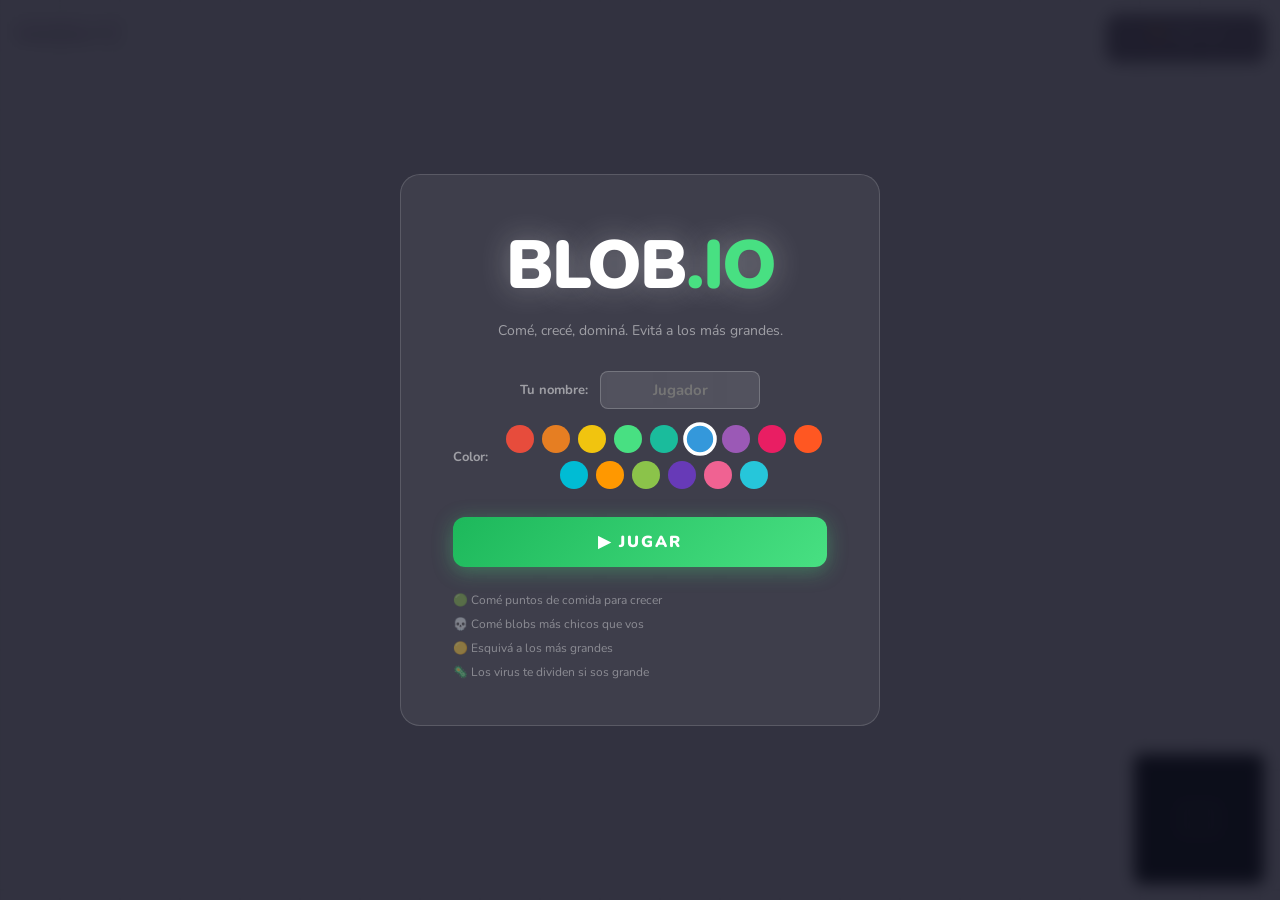
<file: blob-io/index.html>
<!DOCTYPE html>
<html lang="es">
<head>
  <meta charset="UTF-8">
  <meta name="viewport" content="width=device-width, initial-scale=1.0">
  <title>BLOB.IO</title>
  <link rel="stylesheet" href="style.css">
</head>
<body>

  <!-- HUD overlays -->
  <div id="hud-top-left">
    <div id="mass-display">MASA: 0</div>
    <div id="rank-display">#1</div>
  </div>

  <div id="leaderboard">
    <div id="lb-title">🏆 TOP 10</div>
    <ol id="lb-list"></ol>
  </div>

  <div id="minimap-wrap">
    <canvas id="minimap"></canvas>
  </div>

  <div id="tip-bar">
    <span>ESPACIO: dividirse</span>
    <span>W: expulsar masa</span>
    <span>Mouse: mover</span>
  </div>

  <canvas id="gameCanvas"></canvas>

  <!-- MENU -->
  <div id="menu-screen" class="overlay active">
    <div class="menu-box">
      <h1 id="logo">BLOB<span>.IO</span></h1>
      <p class="sub">Comé, crecé, dominá. Evitá a los más grandes.</p>
      <div class="name-row">
        <label>Tu nombre:</label>
        <input id="name-input" type="text" maxlength="14" placeholder="Jugador" spellcheck="false">
      </div>
      <div class="color-row">
        <label>Color:</label>
        <div id="color-picks"></div>
      </div>
      <button id="btn-play" class="play-btn">▶ JUGAR</button>
      <div class="how-to">
        <div>🟢 Comé puntos de comida para crecer</div>
        <div>💀 Comé blobs más chicos que vos</div>
        <div>🟡 Esquivá a los más grandes</div>
        <div>🦠 Los virus te dividen si sos grande</div>
      </div>
    </div>
  </div>

  <!-- GAME OVER -->
  <div id="gameover-screen" class="overlay">
    <div class="menu-box small">
      <h2 id="go-title">ABSORBIDO</h2>
      <div id="go-by">por <span id="go-killer"></span></div>
      <div class="go-stats">
        <div>Masa máxima<span id="go-mass"></span></div>
        <div>Tiempo vivido<span id="go-time"></span></div>
        <div>Blobs comidos<span id="go-eaten"></span></div>
        <div>Mejor puesto<span id="go-rank"></span></div>
      </div>
      <button id="btn-respawn" class="play-btn">↺ REVIVIR</button>
    </div>
  </div>

  <script src="game.js"></script>
</body>
</html>
</file>
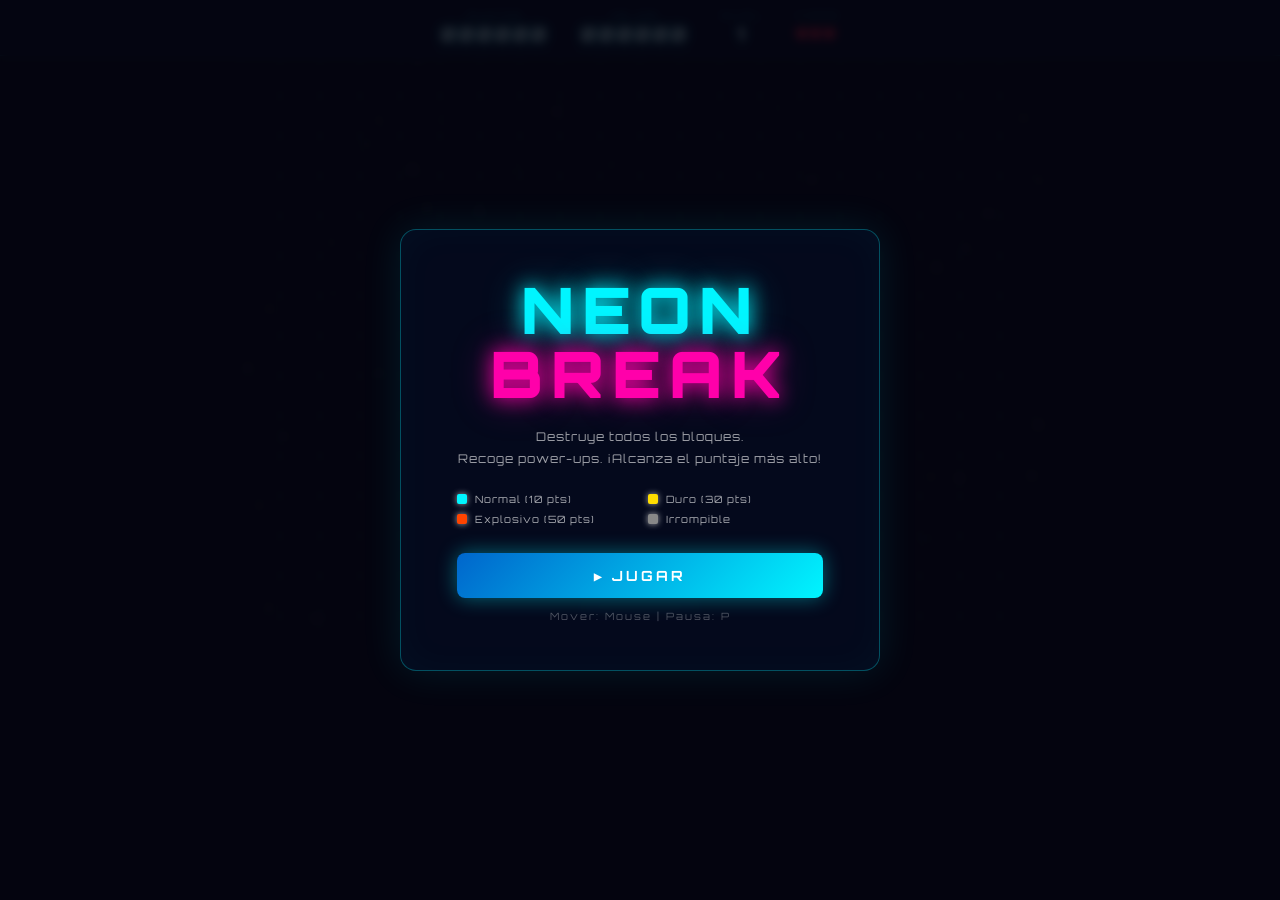
<file: neon-break/index.html>
<!DOCTYPE html>
<html lang="es">
<head>
  <meta charset="UTF-8">
  <meta name="viewport" content="width=device-width, initial-scale=1.0">
  <title>NEON BREAK</title>
  <link rel="stylesheet" href="style.css">
</head>
<body>

  <!-- HUD -->
  <div id="hud">
    <div class="hud-item">
      <span class="hud-label">PUNTOS</span>
      <span id="score-display">000000</span>
    </div>
    <div class="hud-item">
      <span class="hud-label">MEJOR</span>
      <span id="hs-display">000000</span>
    </div>
    <div class="hud-item">
      <span class="hud-label">NIVEL</span>
      <span id="level-display">1</span>
    </div>
    <div class="hud-item">
      <span class="hud-label">VIDAS</span>
      <span id="lives-display">♥♥♥</span>
    </div>
  </div>

  <div id="powerup-label"></div>

  <canvas id="gameCanvas"></canvas>

  <!-- ── MENU ── -->
  <div id="menu-screen" class="overlay active">
    <div class="overlay-box">
      <h1 class="title neon-cyan">NEON<br><span class="neon-pink">BREAK</span></h1>
      <p class="subtitle">Destruye todos los bloques.<br>Recoge power-ups. ¡Alcanza el puntaje más alto!</p>
      <div class="legend">
        <div class="legend-item"><span class="dot" style="background:#00f5ff"></span> Normal (10 pts)</div>
        <div class="legend-item"><span class="dot" style="background:#ffdd00"></span> Duro (30 pts)</div>
        <div class="legend-item"><span class="dot" style="background:#ff4400"></span> Explosivo (50 pts)</div>
        <div class="legend-item"><span class="dot" style="background:#888"></span> Irrompible</div>
      </div>
      <button id="btn-start" class="btn btn-primary">▶ JUGAR</button>
      <p class="hint">Mover: Mouse | Pausa: P</p>
    </div>
  </div>

  <!-- ── LEVEL CLEAR ── -->
  <div id="level-clear-screen" class="overlay">
    <div class="overlay-box">
      <h2 class="neon-green">¡NIVEL SUPERADO!</h2>
      <p class="big-text neon-yellow" id="level-clear-score"></p>
      <p class="subtitle">Siguiente nivel: <span id="next-level-num" class="neon-cyan">2</span></p>
      <button id="btn-next-level" class="btn btn-primary">CONTINUAR ▶</button>
    </div>
  </div>

  <!-- ── GAME OVER ── -->
  <div id="game-over-screen" class="overlay">
    <div class="overlay-box">
      <h2 class="neon-red">GAME OVER</h2>
      <p class="subtitle">Puntaje final</p>
      <p class="big-text neon-yellow" id="final-score"></p>
      <button id="btn-restart-go" class="btn btn-danger">↺ REINTENTAR</button>
    </div>
  </div>

  <!-- ── WIN ── -->
  <div id="win-screen" class="overlay">
    <div class="overlay-box">
      <h2 class="neon-yellow">¡GANASTE! 🏆</h2>
      <p class="subtitle">Puntaje total</p>
      <p class="big-text neon-cyan" id="win-score"></p>
      <button id="btn-restart-win" class="btn btn-primary">↺ JUGAR DE NUEVO</button>
    </div>
  </div>

  <!-- ── PAUSE ── -->
  <div id="pause-screen" class="overlay">
    <div class="overlay-box">
      <h2 class="neon-cyan">PAUSA</h2>
      <button id="btn-resume" class="btn btn-primary">▶ CONTINUAR</button>
    </div>
  </div>

  <script src="game.js"></script>
</body>
</html>
</file>
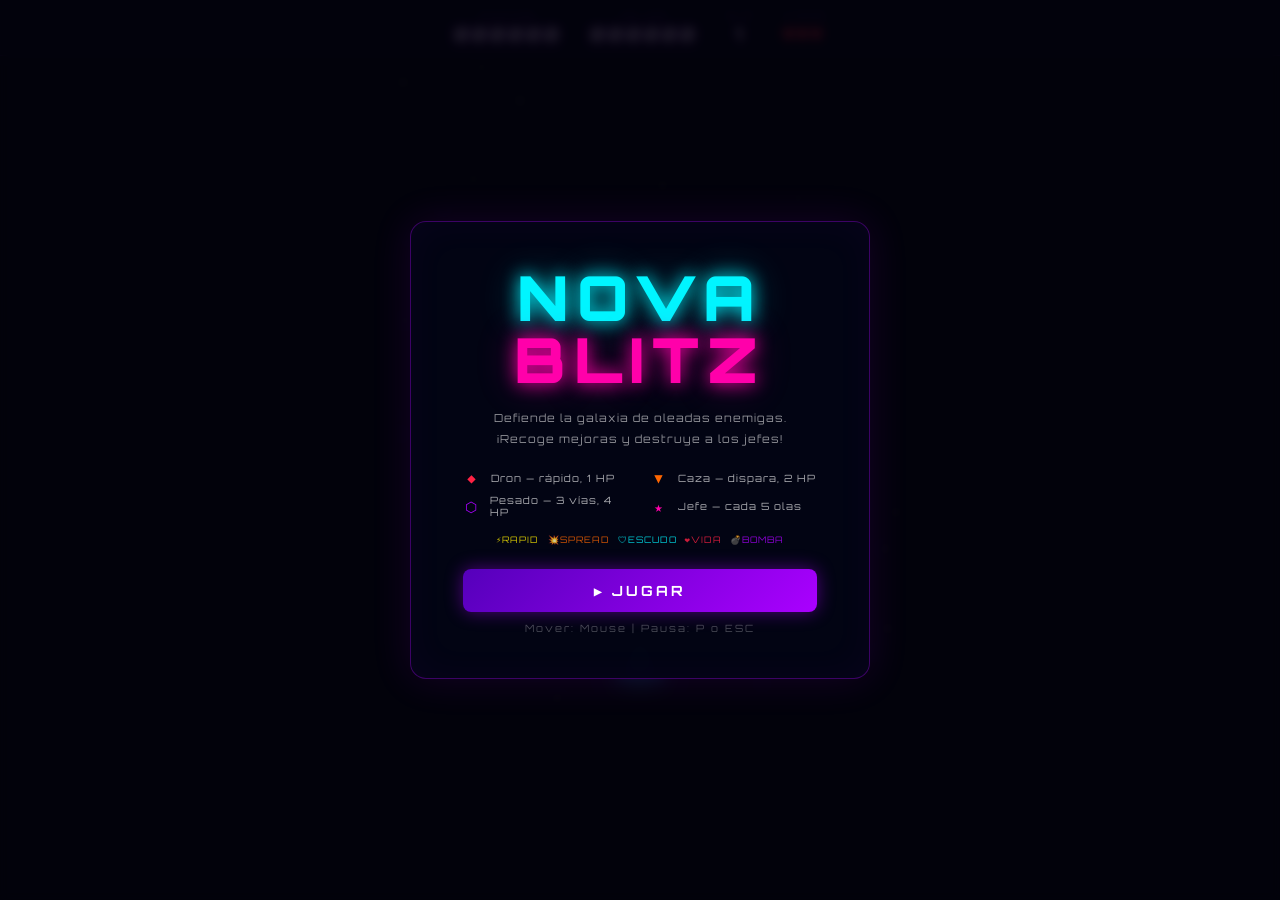
<file: nova-blitz/index.html>
<!DOCTYPE html>
<html lang="es">
<head>
  <meta charset="UTF-8">
  <meta name="viewport" content="width=device-width, initial-scale=1.0">
  <title>NOVA BLITZ</title>
  <link rel="stylesheet" href="style.css">
</head>
<body>

  <div id="hud">
    <div class="hud-item">
      <span class="hud-label">PUNTOS</span>
      <span id="score-display">000000</span>
    </div>
    <div class="hud-item">
      <span class="hud-label">MEJOR</span>
      <span id="hs-display">000000</span>
    </div>
    <div class="hud-item">
      <span class="hud-label">OLA</span>
      <span id="wave-display">1</span>
    </div>
    <div class="hud-item">
      <span class="hud-label">VIDAS</span>
      <span id="lives-display">♥♥♥</span>
    </div>
  </div>

  <div id="boss-bar-wrap">
    <span>JEFE</span>
    <div id="boss-track"><div id="boss-fill"></div></div>
  </div>

  <div id="powerup-label"></div>
  <div id="wave-announce"></div>

  <canvas id="gameCanvas"></canvas>

  <!-- MENU -->
  <div id="menu-screen" class="overlay active">
    <div class="overlay-box">
      <h1 class="title"><span class="neon-cyan">NOVA</span><br><span class="neon-pink">BLITZ</span></h1>
      <p class="subtitle">Defiende la galaxia de oleadas enemigas.<br>¡Recoge mejoras y destruye a los jefes!</p>
      <div class="legend">
        <div class="legend-row"><span style="color:#ff2244">◆</span><span>Dron — rápido, 1 HP</span></div>
        <div class="legend-row"><span style="color:#ff6600">▼</span><span>Caza — dispara, 2 HP</span></div>
        <div class="legend-row"><span style="color:#aa00ff">⬡</span><span>Pesado — 3 vías, 4 HP</span></div>
        <div class="legend-row"><span style="color:#ff00aa">★</span><span>Jefe — cada 5 olas</span></div>
      </div>
      <div class="pwup-list">
        <span style="color:#ffee00">⚡RAPID</span>
        <span style="color:#ff6600">💥SPREAD</span>
        <span style="color:#00f5ff">🛡ESCUDO</span>
        <span style="color:#ff2244">❤VIDA</span>
        <span style="color:#aa00ff">💣BOMBA</span>
      </div>
      <button id="btn-start" class="btn btn-primary">▶ JUGAR</button>
      <p class="hint">Mover: Mouse | Pausa: P o ESC</p>
    </div>
  </div>

  <!-- WAVE CLEAR -->
  <div id="wave-clear-screen" class="overlay">
    <div class="overlay-box small">
      <h2 class="neon-green">¡OLA SUPERADA!</h2>
      <p class="subtitle">Puntaje actual</p>
      <p class="big-text neon-yellow" id="wave-score-display"></p>
      <p class="subtitle">Siguiente: Ola <span id="next-wave-num" class="neon-cyan">2</span></p>
      <button id="btn-next-wave" class="btn btn-primary">CONTINUAR ▶</button>
    </div>
  </div>

  <!-- GAME OVER -->
  <div id="game-over-screen" class="overlay">
    <div class="overlay-box">
      <h2 class="neon-red">GAME OVER</h2>
      <p class="subtitle">Llegaste a la ola <span id="final-wave" class="neon-cyan">1</span></p>
      <p class="big-text neon-yellow" id="final-score-display"></p>
      <p id="new-record-msg" class="record-msg">¡NUEVO RÉCORD! 🏆</p>
      <button id="btn-restart" class="btn btn-danger">↺ REINTENTAR</button>
    </div>
  </div>

  <!-- PAUSE -->
  <div id="pause-screen" class="overlay">
    <div class="overlay-box small">
      <h2 class="neon-cyan">PAUSA</h2>
      <button id="btn-resume" class="btn btn-primary">▶ CONTINUAR</button>
    </div>
  </div>

  <script src="game.js"></script>
</body>
</html>
</file>
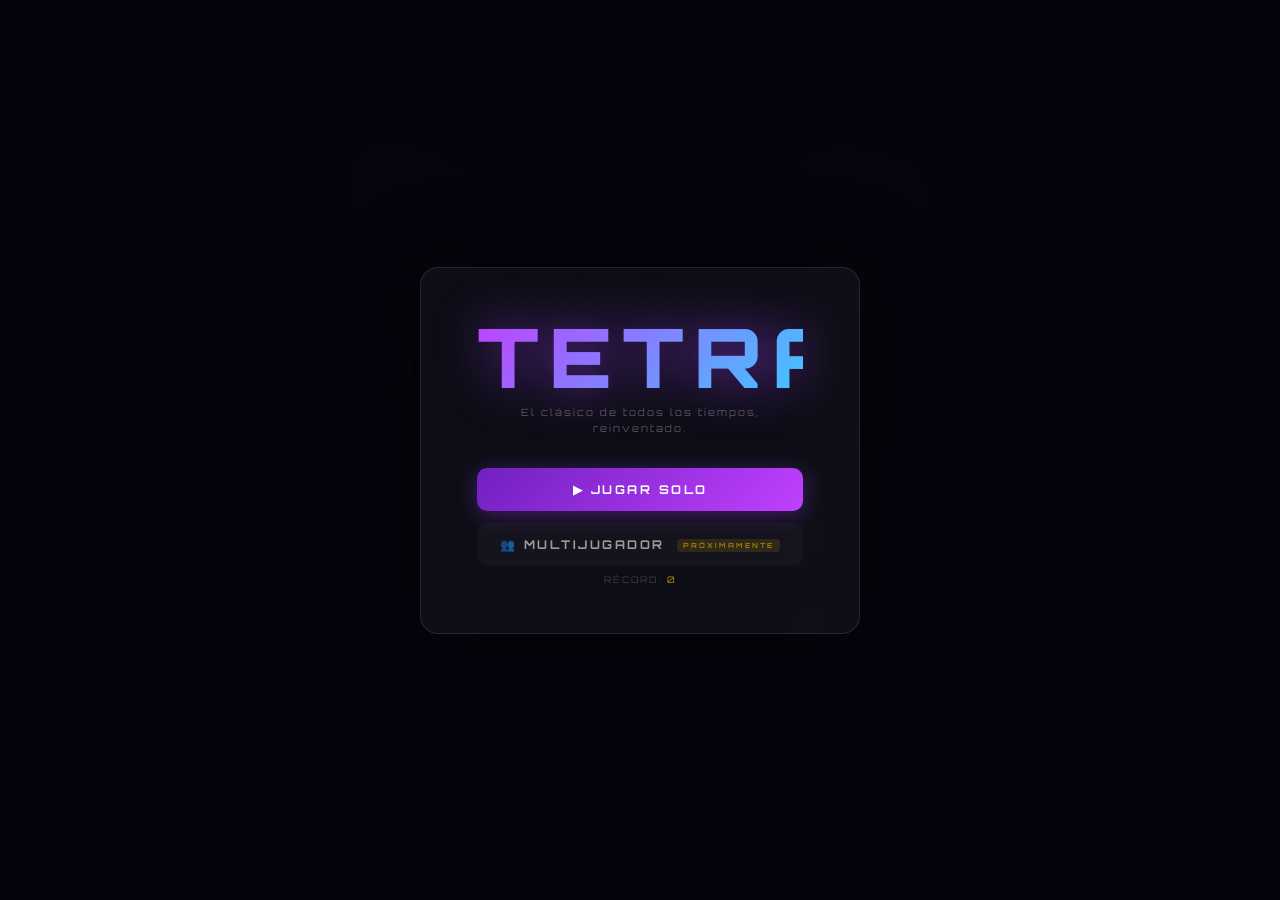
<file: tetra/index.html>
<!DOCTYPE html>
<html lang="es">
<head>
  <meta charset="UTF-8">
  <meta name="viewport" content="width=device-width, initial-scale=1.0">
  <title>TETRA</title>
  <link rel="stylesheet" href="style.css">
</head>
<body>

  <div id="wrap">

    <!-- Left panel -->
    <div id="panel-left">
      <div class="p-section">
        <div class="p-label">RESERVA</div>
        <canvas id="hold-cvs" width="110" height="90"></canvas>
      </div>
      <div class="p-section">
        <div class="p-label">CONTROLES</div>
        <div class="ctrl-list">
          <div><span>← →</span> Mover</div>
          <div><span>↑ / Z</span> Rotar</div>
          <div><span>↓</span> Bajar</div>
          <div><span>SPC</span> Caída</div>
          <div><span>C</span> Reservar</div>
          <div><span>P</span> Pausa</div>
        </div>
      </div>
    </div>

    <!-- Board -->
    <div id="board-wrap">
      <canvas id="gameCanvas" width="300" height="600"></canvas>
    </div>

    <!-- Right panel -->
    <div id="panel-right">
      <div class="p-section">
        <div class="p-label">SIGUIENTE</div>
        <canvas id="next-cvs" width="110" height="270"></canvas>
      </div>
      <div class="p-section score-area">
        <div class="stat"><div class="p-label">PUNTOS</div><div id="v-score">0</div></div>
        <div class="stat"><div class="p-label">RÉCORD</div><div id="v-hi">0</div></div>
        <div class="stat"><div class="p-label">NIVEL</div><div id="v-level">1</div></div>
        <div class="stat"><div class="p-label">LÍNEAS</div><div id="v-lines">0</div></div>
      </div>
    </div>

  </div>

  <!-- MENU -->
  <div id="ov-menu" class="overlay active">
    <div class="box">
      <div id="logo">TETRA</div>
      <div class="sub">El clásico de todos los tiempos, reinventado.</div>
      <button class="big-btn" id="btn-start">▶ JUGAR SOLO</button>
      <button class="big-btn mp-btn" disabled>👥 MULTIJUGADOR <span class="soon">PRÓXIMAMENTE</span></button>
      <div id="hi-row">RÉCORD: <span id="menu-hi">0</span></div>
    </div>
  </div>

  <!-- PAUSE -->
  <div id="ov-pause" class="overlay">
    <div class="box small">
      <div class="mid-title">PAUSA</div>
      <button class="big-btn" id="btn-resume">▶ CONTINUAR</button>
      <button class="big-btn ghost-btn" id="btn-quit">↩ MENÚ</button>
    </div>
  </div>

  <!-- GAME OVER -->
  <div id="ov-gameover" class="overlay">
    <div class="box small">
      <div class="go-title">GAME OVER</div>
      <div class="go-stats">
        <div class="stat-row">Puntuación<span id="go-score">0</span></div>
        <div class="stat-row">Nivel alcanzado<span id="go-level">1</span></div>
        <div class="stat-row">Líneas borradas<span id="go-lines">0</span></div>
        <div class="stat-row">Mejor puntuación<span id="go-hi">0</span></div>
      </div>
      <button class="big-btn" id="btn-retry">↺ REINTENTAR</button>
      <button class="big-btn mp-btn" disabled>👥 MULTIJUGADOR <span class="soon">PRÓXIMAMENTE</span></button>
    </div>
  </div>

  <script src="game.js"></script>
</body>
</html>
</file>
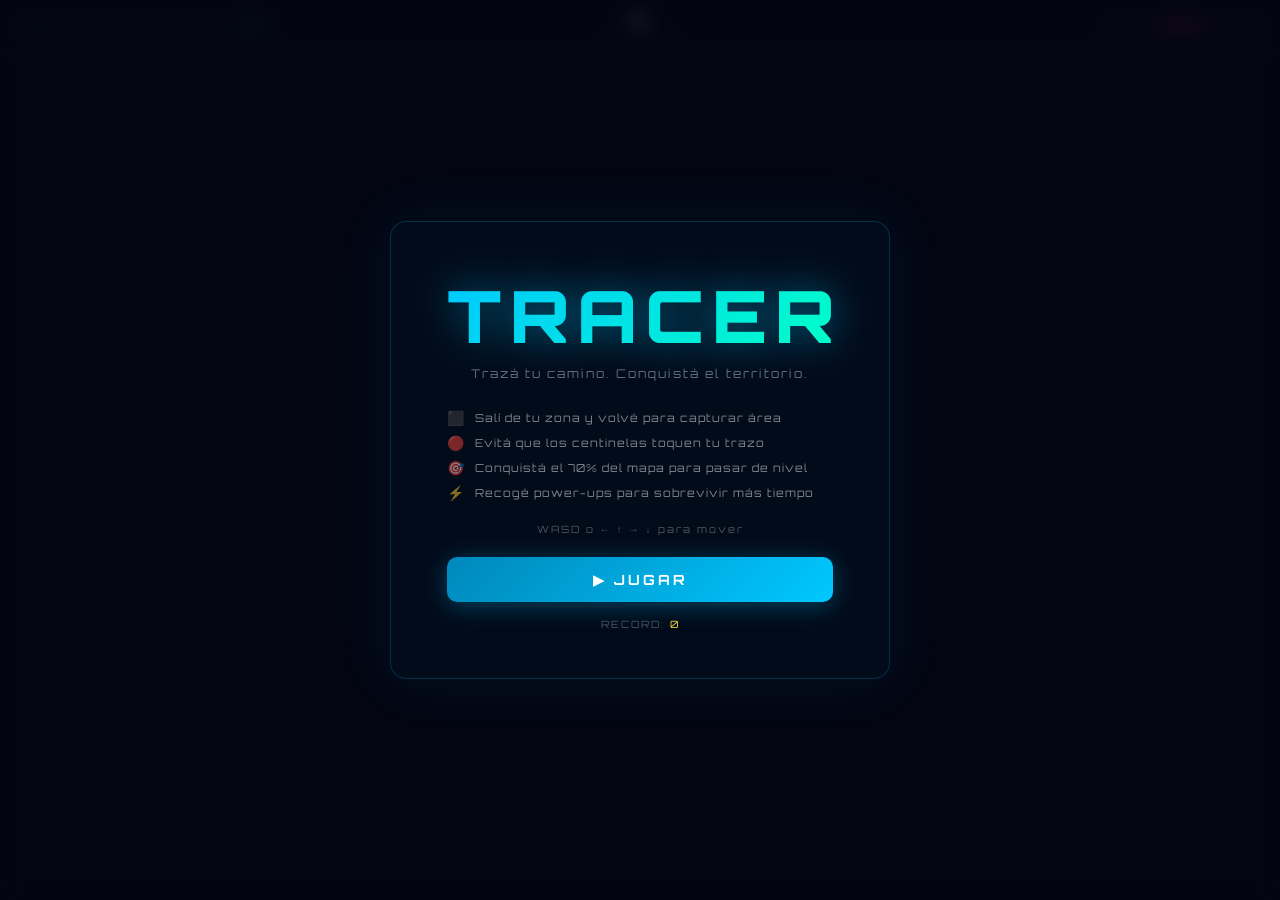
<file: tracer/index.html>
<!DOCTYPE html>
<html lang="es">
<head>
  <meta charset="UTF-8">
  <meta name="viewport" content="width=device-width, initial-scale=1.0">
  <title>TRACER</title>
  <link rel="stylesheet" href="style.css">
</head>
<body>

  <div id="hud">
    <div id="hud-left">
      <div id="territory-label">TERRITORIO</div>
      <div id="territory-bar-wrap"><div id="territory-bar"></div></div>
      <div id="territory-pct">0%</div>
    </div>
    <div id="hud-center">
      <div id="score-display">0</div>
      <div id="score-label">PUNTOS</div>
    </div>
    <div id="hud-right">
      <div id="lives-label">VIDAS</div>
      <div id="lives-display"></div>
      <div id="level-display">NIV 1</div>
    </div>
  </div>

  <div id="power-status"></div>

  <canvas id="gameCanvas"></canvas>

  <!-- MENU -->
  <div id="menu-screen" class="overlay active">
    <div class="panel">
      <div id="logo">TRACER</div>
      <div class="tagline">Trazá tu camino. Conquistá el territorio.</div>
      <div class="how-grid">
        <div class="how-row"><span class="ic">⬛</span>Salí de tu zona y volvé para capturar área</div>
        <div class="how-row"><span class="ic">🔴</span>Evitá que los centinelas toquen tu trazo</div>
        <div class="how-row"><span class="ic">🎯</span>Conquistá el 70% del mapa para pasar de nivel</div>
        <div class="how-row"><span class="ic">⚡</span>Recogé power-ups para sobrevivir más tiempo</div>
      </div>
      <div class="key-hint">WASD o ← ↑ → ↓ para mover</div>
      <button id="btn-play" class="big-btn">▶ JUGAR</button>
      <div id="hi-score-row">RECORD: <span id="hi-score">0</span></div>
    </div>
  </div>

  <!-- GAME OVER -->
  <div id="gameover-screen" class="overlay">
    <div class="panel small">
      <div class="go-title">ELIMINADO</div>
      <div class="go-sub" id="go-reason">Un centinela destruyó tu trazo</div>
      <div class="stats-grid">
        <div class="stat-row">Territorio capturado<span id="go-pct">0%</span></div>
        <div class="stat-row">Puntuación<span id="go-score">0</span></div>
        <div class="stat-row">Nivel alcanzado<span id="go-level">1</span></div>
        <div class="stat-row">Récord<span id="go-hi">0</span></div>
      </div>
      <button id="btn-retry" class="big-btn">↺ REINTENTAR</button>
    </div>
  </div>

  <!-- LEVEL CLEAR -->
  <div id="levelclear-screen" class="overlay">
    <div class="panel small">
      <div class="lc-title">¡NIVEL COMPLETO!</div>
      <div class="lc-pct" id="lc-pct">0%</div>
      <div class="lc-sub">del mapa conquistado</div>
      <div class="stats-grid">
        <div class="stat-row">Bonus de nivel<span id="lc-bonus">+0</span></div>
        <div class="stat-row">Puntuación total<span id="lc-score">0</span></div>
      </div>
      <button id="btn-next" class="big-btn">NIVEL SIGUIENTE ▶</button>
    </div>
  </div>

  <script src="game.js"></script>
</body>
</html>
</file>
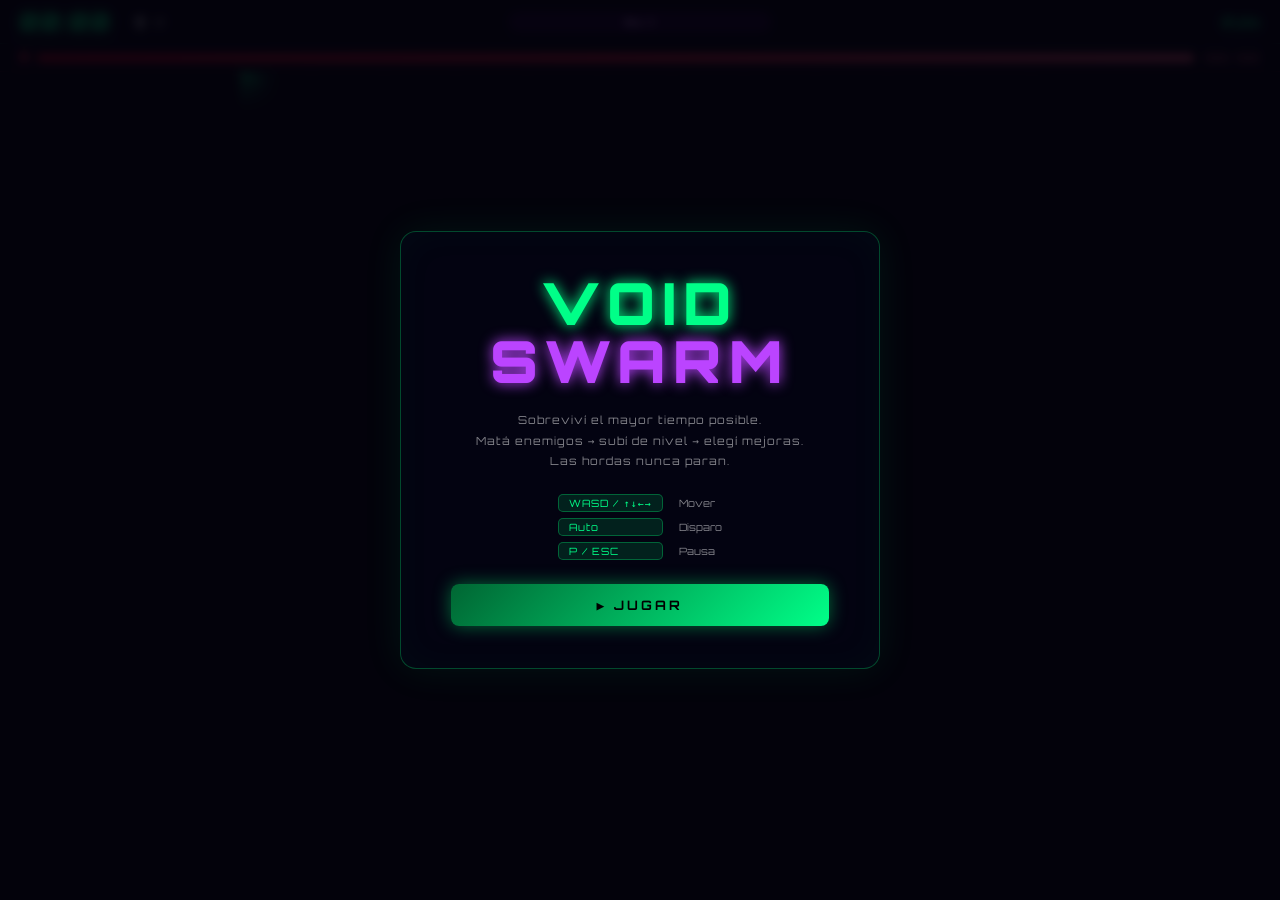
<file: void-swarm/index.html>
<!DOCTYPE html>
<html lang="es">
<head>
  <meta charset="UTF-8">
  <meta name="viewport" content="width=device-width, initial-scale=1.0">
  <title>VOID SWARM</title>
  <link rel="stylesheet" href="style.css">
</head>
<body>

  <div id="hud">
    <div id="hud-left">
      <span id="timer-display">00:00</span>
      <span id="kill-display">💀 0</span>
    </div>
    <div id="hud-center">
      <div id="xp-wrap">
        <div id="xp-fill"></div>
        <span id="level-display">Nv.1</span>
      </div>
    </div>
    <div id="hud-right">
      <span id="score-display">0 pts</span>
    </div>
  </div>

  <div id="hp-bar-row">
    <span class="hp-heart">♥</span>
    <div id="hp-track"><div id="hp-fill"></div></div>
    <span id="hp-text">100</span>
  </div>

  <canvas id="gameCanvas"></canvas>

  <!-- MENU -->
  <div id="menu-screen" class="overlay active">
    <div class="overlay-box">
      <h1 class="title"><span class="c-green">VOID</span><br><span class="c-purple">SWARM</span></h1>
      <p class="subtitle">Sobreviví el mayor tiempo posible.<br>Matá enemigos → subí de nivel → elegí mejoras.<br>Las hordas nunca paran.</p>
      <div class="key-grid">
        <span class="key">WASD / ↑↓←→</span><span>Mover</span>
        <span class="key">Auto</span><span>Disparo</span>
        <span class="key">P / ESC</span><span>Pausa</span>
      </div>
      <button id="btn-start" class="btn btn-green">▶ JUGAR</button>
    </div>
  </div>

  <!-- LEVEL UP -->
  <div id="levelup-screen" class="overlay">
    <div class="overlay-box wide">
      <h2 class="c-yellow">¡NIVEL <span id="new-level-num">2</span>!</h2>
      <p class="subtitle">Elegí una mejora:</p>
      <div id="upgrade-cards"></div>
    </div>
  </div>

  <!-- GAME OVER -->
  <div id="gameover-screen" class="overlay">
    <div class="overlay-box">
      <h2 class="c-red">CAÍSTE</h2>
      <div class="stat-grid">
        <span>Tiempo</span><span id="go-time" class="c-green"></span>
        <span>Nivel</span><span id="go-level" class="c-yellow"></span>
        <span>Kills</span><span id="go-kills" class="c-purple"></span>
        <span>Puntaje</span><span id="go-score" class="c-green"></span>
        <span>Récord</span><span id="go-record" class="c-yellow"></span>
      </div>
      <button id="btn-restart" class="btn btn-green">↺ REINTENTAR</button>
    </div>
  </div>

  <!-- PAUSE -->
  <div id="pause-screen" class="overlay">
    <div class="overlay-box small">
      <h2 class="c-green">PAUSA</h2>
      <button id="btn-resume" class="btn btn-green">▶ CONTINUAR</button>
    </div>
  </div>

  <script src="game.js"></script>
</body>
</html>
</file>
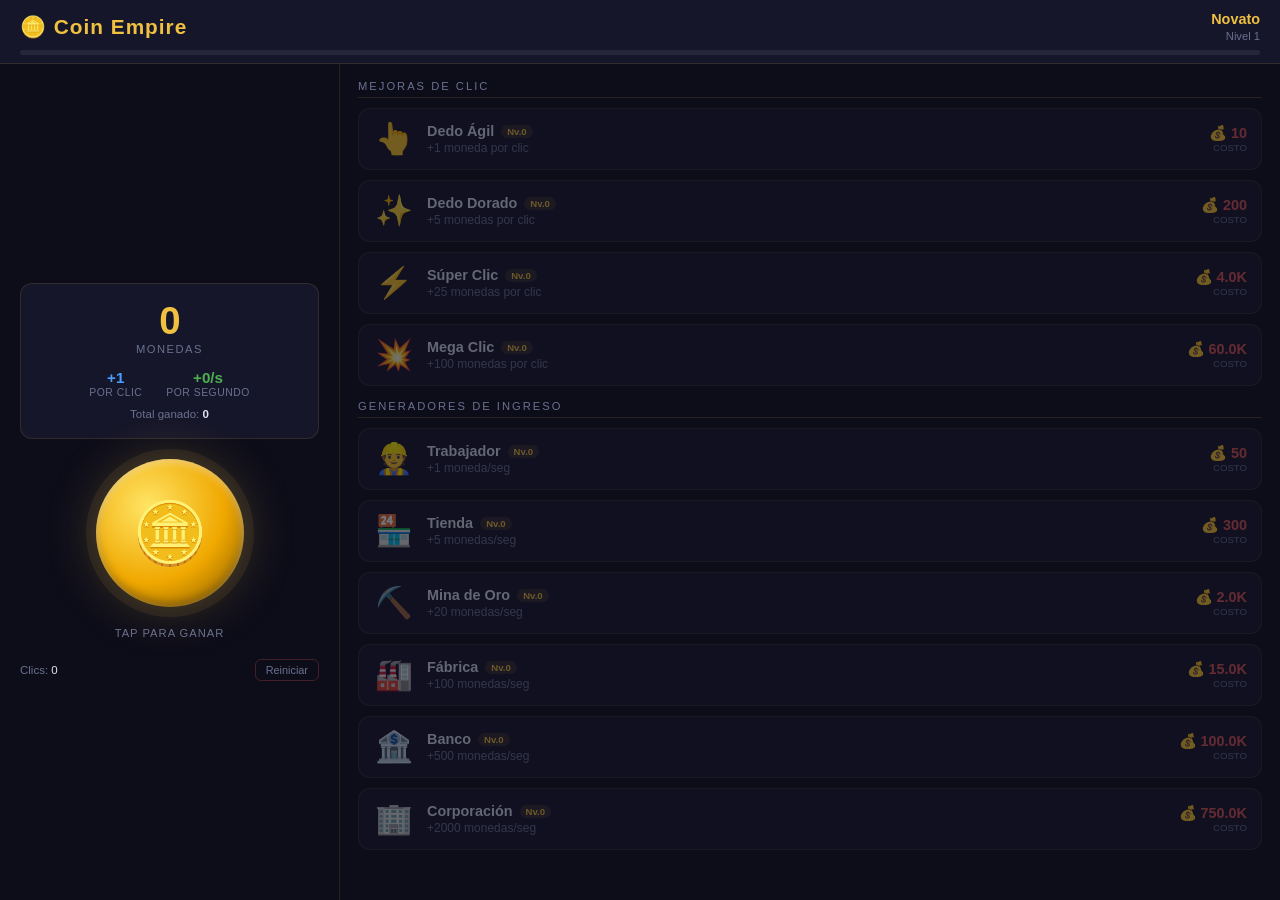
<file: empire/coin-empire.html>
<!DOCTYPE html>
<html lang="es">
<head>
<meta charset="UTF-8">
<meta name="viewport" content="width=device-width, initial-scale=1.0">
<title>Coin Empire 🪙</title>
<style>
/* ============================================================
   BASE
   ============================================================ */
*, *::before, *::after { box-sizing: border-box; margin: 0; padding: 0; }

:root {
  --bg:        #0d0d1a;
  --panel:     #16162a;
  --panel2:    #1e1e38;
  --gold:      #f0c040;
  --gold-dark: #c89a20;
  --blue:      #4a9eff;
  --green:     #4caf50;
  --red:       #e05555;
  --text:      #dde1f0;
  --muted:     #6a7090;
  --border:    rgba(240,192,64,0.12);
  --r:         12px;
}

html, body {
  height: 100%;
  overflow: hidden;
  font-family: 'Segoe UI', Tahoma, sans-serif;
  background: var(--bg);
  color: var(--text);
}

body { display: flex; flex-direction: column; }

/* ============================================================
   CABECERA: título + barra de nivel
   ============================================================ */
header {
  flex-shrink: 0;
  background: var(--panel);
  border-bottom: 1px solid var(--border);
  padding: 10px 20px 8px;
  display: flex;
  flex-direction: column;
  gap: 7px;
}

.header-row {
  display: flex;
  justify-content: space-between;
  align-items: center;
}

.game-title {
  font-size: 1.3rem;
  font-weight: 800;
  color: var(--gold);
  letter-spacing: 1px;
}

.level-info { text-align: right; line-height: 1.3; }
.level-name   { font-size: .9rem; font-weight: 700; color: var(--gold); }
.level-number { font-size: .7rem; color: var(--muted); }

.xp-bar-wrap {
  height: 5px;
  background: rgba(255,255,255,.07);
  border-radius: 3px;
  overflow: hidden;
}
.xp-bar {
  height: 100%;
  background: linear-gradient(90deg, var(--gold-dark), var(--gold));
  border-radius: 3px;
  transition: width .6s ease;
  width: 0%;
}

/* ============================================================
   LAYOUT PRINCIPAL: dos columnas
   ============================================================ */
.game-wrap {
  display: flex;
  flex: 1;
  min-height: 0;
  overflow: hidden;
}

/* ============================================================
   PANEL IZQUIERDO — estadísticas + botón de clic
   ============================================================ */
.left-panel {
  width: 340px;
  flex-shrink: 0;
  display: flex;
  flex-direction: column;
  align-items: center;
  justify-content: center;
  gap: 20px;
  padding: 20px;
  border-right: 1px solid var(--border);
  position: relative;
}

/* Tarjeta de estadísticas */
.stats-card {
  width: 100%;
  background: var(--panel);
  border: 1px solid var(--border);
  border-radius: var(--r);
  padding: 18px;
  text-align: center;
}

.money-amount {
  font-size: 2.4rem;
  font-weight: 900;
  color: var(--gold);
  letter-spacing: -1px;
  line-height: 1;
}

.money-label {
  margin-top: 3px;
  font-size: .7rem;
  text-transform: uppercase;
  letter-spacing: 1.5px;
  color: var(--muted);
}

.stats-row {
  display: flex;
  justify-content: center;
  gap: 24px;
  margin-top: 14px;
}

.stat-item { display: flex; flex-direction: column; align-items: center; gap: 1px; }
.stat-val   { font-size: .95rem; font-weight: 700; }
.stat-lbl   { font-size: .65rem; color: var(--muted); text-transform: uppercase; letter-spacing: .5px; }
.stat-val.c { color: var(--blue); }
.stat-val.i { color: var(--green); }

.total-earned-row {
  margin-top: 10px;
  font-size: .72rem;
  color: var(--muted);
}
.total-earned-row span { color: var(--text); font-weight: 600; }

/* Botón moneda */
.coin-btn-wrap { position: relative; }

#coinBtn {
  width: 148px;
  height: 148px;
  border-radius: 50%;
  border: none;
  background: radial-gradient(circle at 35% 32%, #ffe566, #f0a800 55%, #7a5200);
  box-shadow:
    0 0 0 10px rgba(240,192,64,.08),
    0 0 50px rgba(240,192,64,.25),
    inset 0 3px 8px rgba(255,255,255,.45),
    inset 0 -4px 10px rgba(0,0,0,.35);
  cursor: pointer;
  font-size: 3.8rem;
  line-height: 1;
  transition: transform .08s ease, box-shadow .08s ease;
  user-select: none;
  -webkit-tap-highlight-color: transparent;
  display: flex;
  align-items: center;
  justify-content: center;
}

#coinBtn:hover {
  box-shadow:
    0 0 0 10px rgba(240,192,64,.15),
    0 0 70px rgba(240,192,64,.35),
    inset 0 3px 8px rgba(255,255,255,.45),
    inset 0 -4px 10px rgba(0,0,0,.35);
}

#coinBtn.pressed {
  transform: scale(.9);
  box-shadow:
    0 0 0 5px rgba(240,192,64,.06),
    0 0 25px rgba(240,192,64,.15),
    inset 0 2px 4px rgba(255,255,255,.25),
    inset 0 -2px 5px rgba(0,0,0,.35);
}

/* Anillo de brillo pulsante cuando hay mejoras asequibles */
@keyframes ringPulse {
  0%, 100% { box-shadow: 0 0 0 10px rgba(240,192,64,.08), 0 0 50px rgba(240,192,64,.25), inset 0 3px 8px rgba(255,255,255,.45), inset 0 -4px 10px rgba(0,0,0,.35); }
  50%       { box-shadow: 0 0 0 14px rgba(240,192,64,.22), 0 0 70px rgba(240,192,64,.4),  inset 0 3px 8px rgba(255,255,255,.45), inset 0 -4px 10px rgba(0,0,0,.35); }
}
#coinBtn.glow { animation: ringPulse 2s ease-in-out infinite; }

.click-hint { font-size: .7rem; color: var(--muted); text-transform: uppercase; letter-spacing: 1px; }

.footer-row {
  width: 100%;
  display: flex;
  justify-content: space-between;
  align-items: center;
}

.total-clicks { font-size: .72rem; color: var(--muted); }
.total-clicks span { color: var(--text); }

.reset-btn {
  background: none;
  border: 1px solid rgba(224,85,85,.25);
  color: var(--muted);
  font-size: .68rem;
  padding: 4px 10px;
  border-radius: 6px;
  cursor: pointer;
  transition: all .2s;
}
.reset-btn:hover { border-color: var(--red); color: var(--red); }

/* Indicador de guardado */
.save-tag {
  position: absolute;
  bottom: 8px;
  left: 50%;
  transform: translateX(-50%);
  font-size: .65rem;
  color: var(--muted);
  opacity: 0;
  transition: opacity .4s;
  white-space: nowrap;
}
.save-tag.show { opacity: 1; }

/* ============================================================
   TEXTO FLOTANTE al hacer clic (position: fixed, sobre todo)
   ============================================================ */
.float-txt {
  position: fixed;
  pointer-events: none;
  font-size: 1.15rem;
  font-weight: 800;
  color: var(--gold);
  text-shadow: 0 1px 4px rgba(0,0,0,.8);
  z-index: 9999;
  animation: floatUp .9s ease-out forwards;
}

@keyframes floatUp {
  0%   { opacity: 1; transform: translateY(0)    scale(1); }
  70%  { opacity: .9; transform: translateY(-55px) scale(1.1); }
  100% { opacity: 0; transform: translateY(-75px) scale(.9); }
}

/* ============================================================
   PANEL DERECHO — mejoras
   ============================================================ */
.right-panel {
  flex: 1;
  min-width: 0;
  overflow-y: auto;
  padding: 16px 18px;
  display: flex;
  flex-direction: column;
  gap: 10px;
}

.right-panel::-webkit-scrollbar { width: 5px; }
.right-panel::-webkit-scrollbar-track { background: transparent; }
.right-panel::-webkit-scrollbar-thumb { background: rgba(240,192,64,.15); border-radius: 3px; }

.section-title {
  font-size: .7rem;
  text-transform: uppercase;
  letter-spacing: 2px;
  color: var(--muted);
  border-bottom: 1px solid var(--border);
  padding-bottom: 5px;
  margin-top: 4px;
}
.section-title:first-child { margin-top: 0; }

/* Tarjeta de mejora */
.upg-card {
  display: flex;
  align-items: center;
  gap: 12px;
  background: var(--panel);
  border: 1px solid var(--border);
  border-radius: var(--r);
  padding: 12px 14px;
  cursor: pointer;
  transition: background .12s, border-color .12s, transform .08s, opacity .2s;
  position: relative;
  overflow: hidden;
}

/* Barra de color izquierda al ser asequible */
.upg-card::before {
  content: '';
  position: absolute;
  left: 0; top: 0; bottom: 0;
  width: 3px;
  background: var(--gold);
  border-radius: 2px 0 0 2px;
  transform: scaleY(0);
  transition: transform .2s;
}

.upg-card.can-buy {
  border-color: rgba(240,192,64,.35);
}
.upg-card.can-buy::before { transform: scaleY(1); }

.upg-card:hover.can-buy {
  background: var(--panel2);
  transform: translateX(3px);
}

.upg-card:active.can-buy { transform: translateX(1px) scale(.99); }

.upg-card.locked {
  opacity: .42;
  cursor: not-allowed;
}

/* Flash al comprar */
@keyframes buyFlash {
  0%   { background: rgba(240,192,64,.25); }
  100% { background: var(--panel); }
}
.upg-card.flash { animation: buyFlash .35s ease; }

.upg-icon { font-size: 1.9rem; width: 42px; text-align: center; flex-shrink: 0; }

.upg-info { flex: 1; min-width: 0; }

.upg-name {
  font-size: .9rem;
  font-weight: 700;
  display: flex;
  align-items: center;
  gap: 7px;
  white-space: nowrap;
}

.upg-lv {
  font-size: .6rem;
  background: rgba(240,192,64,.12);
  color: var(--gold);
  padding: 1px 6px;
  border-radius: 10px;
  font-weight: 700;
}

.upg-desc { font-size: .75rem; color: var(--muted); margin-top: 2px; }

.upg-cost { text-align: right; flex-shrink: 0; }
.cost-num { font-size: .9rem; font-weight: 700; color: var(--gold); }
.cost-num.red { color: var(--red); }
.cost-lbl { font-size: .6rem; color: var(--muted); text-transform: uppercase; }

/* ============================================================
   NOTIFICACIÓN DE NIVEL (toast)
   ============================================================ */
.level-toast {
  position: fixed;
  top: 70px;
  left: 50%;
  transform: translateX(-50%) translateY(-20px);
  background: linear-gradient(135deg, #1e1e38, #2a2a50);
  border: 1px solid var(--gold);
  border-radius: 10px;
  padding: 10px 22px;
  text-align: center;
  opacity: 0;
  transition: opacity .4s, transform .4s;
  z-index: 9998;
  pointer-events: none;
}
.level-toast.show { opacity: 1; transform: translateX(-50%) translateY(0); }
.level-toast-title { font-size: .65rem; color: var(--muted); text-transform: uppercase; letter-spacing: 1px; }
.level-toast-name  { font-size: 1.1rem; font-weight: 800; color: var(--gold); margin-top: 2px; }

/* ============================================================
   RESPONSIVE (móvil)
   ============================================================ */
@media (max-width: 620px) {
  .game-wrap       { flex-direction: column; }
  .left-panel      { width: 100%; border-right: none; border-bottom: 1px solid var(--border); padding: 14px; gap: 14px; }
  .money-amount    { font-size: 1.9rem; }
  #coinBtn         { width: 120px; height: 120px; font-size: 3rem; }
  .right-panel     { padding: 12px; }
}
</style>
</head>
<body>

<!-- ============================================================
     CABECERA
     ============================================================ -->
<header>
  <div class="header-row">
    <div class="game-title">🪙 Coin Empire</div>
    <div class="level-info">
      <div class="level-name"  id="lvName">Novato</div>
      <div class="level-number" id="lvNum">Nivel 1</div>
    </div>
  </div>
  <div class="xp-bar-wrap">
    <div class="xp-bar" id="xpBar"></div>
  </div>
</header>

<!-- Notificación de subida de nivel -->
<div class="level-toast" id="lvToast">
  <div class="level-toast-title">¡Subiste de nivel!</div>
  <div class="level-toast-name" id="lvToastName"></div>
</div>

<!-- ============================================================
     CUERPO
     ============================================================ -->
<div class="game-wrap">

  <!-- Panel izquierdo -->
  <div class="left-panel">

    <div class="stats-card">
      <div class="money-amount" id="moneyDisp">0</div>
      <div class="money-label">monedas</div>
      <div class="stats-row">
        <div class="stat-item">
          <span class="stat-val c" id="clickDisp">+1</span>
          <span class="stat-lbl">por clic</span>
        </div>
        <div class="stat-item">
          <span class="stat-val i" id="incomeDisp">+0/s</span>
          <span class="stat-lbl">por segundo</span>
        </div>
      </div>
      <div class="total-earned-row">Total ganado: <span id="totalDisp">0</span></div>
    </div>

    <div class="coin-btn-wrap">
      <button id="coinBtn" title="¡Haz clic!">🪙</button>
    </div>

    <div class="click-hint">Tap para ganar</div>

    <div class="footer-row">
      <div class="total-clicks">Clics: <span id="clicksDisp">0</span></div>
      <button class="reset-btn" id="resetBtn">Reiniciar</button>
    </div>

    <div class="save-tag" id="saveTag">💾 Guardado</div>
  </div>

  <!-- Panel derecho -->
  <div class="right-panel" id="upgradesPanel"></div>
</div>

<!-- ============================================================
     JAVASCRIPT
     ============================================================ -->
<script>
'use strict';

/* ============================================================
   CONFIGURACIÓN
   ============================================================ */
const CFG = {
  saveKey:      'coinEmpire_v1',
  saveInterval: 5000,   // ms entre autoguardados
  tickMs:       100,    // ms entre ticks de ingreso pasivo
  maxOfflineSec: 60,    // máximo de segundos de ingreso offline
};

// Umbrales de XP total para subir de nivel
const LEVELS = [
  { t: 0,         n: 'Novato'          },
  { t: 120,       n: 'Aprendiz'        },
  { t: 700,       n: 'Mercader'        },
  { t: 4000,      n: 'Comerciante'     },
  { t: 20000,     n: 'Empresario'      },
  { t: 100000,    n: 'Magnate'         },
  { t: 500000,    n: 'Millonario'      },
  { t: 3000000,   n: 'Multimillonario' },
  { t: 15000000,  n: 'Billonario'      },
  { t: 80000000,  n: 'Emperador'       },
];

// Definición de mejoras
// type: 'click' (aumenta monedas por clic) | 'income' (ingreso pasivo /seg)
const UPGRADES = [
  // ── Mejoras de clic ──────────────────────────────────────
  { id:'f1', section:'click', icon:'👆', name:'Dedo Ágil',    desc:'+1 moneda por clic',    baseCost:10,      mult:1.50, type:'click',  val:1    },
  { id:'f2', section:'click', icon:'✨', name:'Dedo Dorado',  desc:'+5 monedas por clic',   baseCost:200,     mult:1.62, type:'click',  val:5    },
  { id:'f3', section:'click', icon:'⚡', name:'Súper Clic',   desc:'+25 monedas por clic',  baseCost:4000,    mult:1.75, type:'click',  val:25   },
  { id:'f4', section:'click', icon:'💥', name:'Mega Clic',    desc:'+100 monedas por clic', baseCost:60000,   mult:1.90, type:'click',  val:100  },
  // ── Mejoras de ingreso pasivo ─────────────────────────────
  { id:'w1', section:'income', icon:'👷', name:'Trabajador',  desc:'+1 moneda/seg',         baseCost:50,      mult:1.55, type:'income', val:1    },
  { id:'w2', section:'income', icon:'🏪', name:'Tienda',      desc:'+5 monedas/seg',        baseCost:300,     mult:1.65, type:'income', val:5    },
  { id:'w3', section:'income', icon:'⛏️', name:'Mina de Oro', desc:'+20 monedas/seg',       baseCost:2000,    mult:1.75, type:'income', val:20   },
  { id:'w4', section:'income', icon:'🏭', name:'Fábrica',     desc:'+100 monedas/seg',      baseCost:15000,   mult:1.85, type:'income', val:100  },
  { id:'w5', section:'income', icon:'🏦', name:'Banco',       desc:'+500 monedas/seg',      baseCost:100000,  mult:1.95, type:'income', val:500  },
  { id:'w6', section:'income', icon:'🏢', name:'Corporación', desc:'+2000 monedas/seg',     baseCost:750000,  mult:2.10, type:'income', val:2000 },
];

/* ============================================================
   ESTADO DEL JUEGO
   ============================================================ */
let G = {
  money:        0,
  totalEarned:  0,
  clickValue:   1,
  incomePS:     0,       // monedas por segundo
  levels:       {},      // { upgradeId: nivel }
  totalClicks:  0,
};

// Inicializar niveles en 0
UPGRADES.forEach(u => { G.levels[u.id] = 0; });

/* ============================================================
   AUDIO — Web Audio API (sin archivos externos)
   ============================================================ */
let _ctx = null;
function ctx() {
  if (!_ctx) _ctx = new (window.AudioContext || window.webkitAudioContext)();
  // Reanudar si fue suspendido (política autoplay de navegadores)
  if (_ctx.state === 'suspended') _ctx.resume();
  return _ctx;
}

function beep(freq, dur, vol = .15, type = 'sine') {
  try {
    const c = ctx();
    const o = c.createOscillator();
    const g = c.createGain();
    o.connect(g); g.connect(c.destination);
    o.type = type;
    o.frequency.setValueAtTime(freq, c.currentTime);
    o.frequency.exponentialRampToValueAtTime(freq * 1.4, c.currentTime + dur * .5);
    g.gain.setValueAtTime(vol, c.currentTime);
    g.gain.exponentialRampToValueAtTime(.001, c.currentTime + dur);
    o.start(c.currentTime);
    o.stop(c.currentTime + dur);
  } catch (_) {}
}

const sfx = {
  click: () => beep(620, .07, .12),
  buy:   () => {
    beep(440, .05, .18);
    setTimeout(() => beep(600, .05, .18), 55);
    setTimeout(() => beep(800, .12, .18), 110);
  },
};

/* ============================================================
   UTILIDADES
   ============================================================ */

// Formatea números grandes: 1 234 → 1,2K → 3,4M, etc.
function fmt(n) {
  if (n < 1e3)  return Math.floor(n).toLocaleString('es');
  if (n < 1e6)  return (n / 1e3).toFixed(1) + 'K';
  if (n < 1e9)  return (n / 1e6).toFixed(2) + 'M';
  if (n < 1e12) return (n / 1e9).toFixed(2) + 'B';
  return (n / 1e12).toFixed(2) + 'T';
}

// Costo del siguiente nivel de una mejora
function costOf(u) {
  return Math.floor(u.baseCost * Math.pow(u.mult, G.levels[u.id]));
}

// Recalcula clickValue e incomePS desde los niveles actuales
function recalc() {
  G.clickValue = 1;
  G.incomePS   = 0;
  UPGRADES.forEach(u => {
    const lv = G.levels[u.id];
    if (!lv) return;
    if (u.type === 'click')  G.clickValue += u.val * lv;
    if (u.type === 'income') G.incomePS   += u.val * lv;
  });
}

/* ============================================================
   SISTEMA DE NIVELES
   ============================================================ */
let _lastLevel = 0;

function currentLevel() {
  let lv = 0;
  for (let i = 0; i < LEVELS.length; i++) {
    if (G.totalEarned >= LEVELS[i].t) lv = i;
    else break;
  }
  return lv;
}

function levelProgress() {
  const lv = currentLevel();
  if (lv >= LEVELS.length - 1) return 1;
  const lo = LEVELS[lv].t, hi = LEVELS[lv + 1].t;
  return (G.totalEarned - lo) / (hi - lo);
}

function checkLevelUp() {
  const lv = currentLevel();
  if (lv > _lastLevel) {
    showLevelToast(LEVELS[lv].n);
    _lastLevel = lv;
  }
}

function showLevelToast(name) {
  const t = document.getElementById('lvToast');
  document.getElementById('lvToastName').textContent = name;
  t.classList.add('show');
  beep(600, .08); setTimeout(() => beep(800, .12), 100);
  setTimeout(() => t.classList.remove('show'), 3000);
}

/* ============================================================
   GUARDAR / CARGAR / REINICIAR
   ============================================================ */
function save() {
  try {
    localStorage.setItem(CFG.saveKey, JSON.stringify({
      money:       G.money,
      totalEarned: G.totalEarned,
      levels:      G.levels,
      totalClicks: G.totalClicks,
      ts:          Date.now(),
    }));
    flashSave();
  } catch (_) {}
}

function load() {
  try {
    const raw = localStorage.getItem(CFG.saveKey);
    if (!raw) return;
    const s = JSON.parse(raw);
    G.money       = s.money       ?? 0;
    G.totalEarned = s.totalEarned ?? 0;
    G.totalClicks = s.totalClicks ?? 0;
    UPGRADES.forEach(u => {
      if (s.levels?.[u.id] !== undefined) G.levels[u.id] = s.levels[u.id];
    });
    // Ingreso offline acumulado
    if (s.ts) {
      const offSec = Math.min((Date.now() - s.ts) / 1000, CFG.maxOfflineSec);
      recalc();
      if (G.incomePS > 0 && offSec > 1) {
        const earned = G.incomePS * offSec;
        G.money      += earned;
        G.totalEarned += earned;
      }
    }
    recalc();
    _lastLevel = currentLevel();
  } catch (_) {}
}

function reset() {
  if (!confirm('¿Reiniciar todo el progreso? Esta acción no se puede deshacer.')) return;
  localStorage.removeItem(CFG.saveKey);
  UPGRADES.forEach(u => { G.levels[u.id] = 0; });
  G.money = G.totalEarned = G.totalClicks = _lastLevel = 0;
  G.clickValue = 1; G.incomePS = 0;
  renderUI();
}

let _saveTimer;
function flashSave() {
  const el = document.getElementById('saveTag');
  el.classList.add('show');
  clearTimeout(_saveTimer);
  _saveTimer = setTimeout(() => el.classList.remove('show'), 2200);
}

/* ============================================================
   CLIC EN LA MONEDA
   ============================================================ */
function onCoinClick(e) {
  const earned = G.clickValue;
  G.money       += earned;
  G.totalEarned += earned;
  G.totalClicks++;

  sfx.click();
  spawnFloat(e.clientX, e.clientY, `+${fmt(earned)}`);
  animBtn();
  checkLevelUp();
  renderUI();
}

function animBtn() {
  const btn = document.getElementById('coinBtn');
  btn.classList.add('pressed');
  setTimeout(() => btn.classList.remove('pressed'), 90);
}

function spawnFloat(cx, cy, txt) {
  const el = document.createElement('div');
  el.className = 'float-txt';
  el.textContent = txt;
  el.style.left = `${cx + (Math.random() * 36 - 18)}px`;
  el.style.top  = `${cy - 30}px`;
  document.body.appendChild(el);
  el.addEventListener('animationend', () => el.remove());
}

/* ============================================================
   COMPRAR MEJORA
   ============================================================ */
function buyUpgrade(id) {
  const u = UPGRADES.find(x => x.id === id);
  if (!u) return;
  const cost = costOf(u);
  if (G.money < cost) return;
  G.money -= cost;
  G.levels[u.id]++;
  recalc();
  sfx.buy();
  checkLevelUp();
  renderUI();
  // Flash en la tarjeta
  const card = document.querySelector(`[data-id="${id}"]`);
  if (card) {
    card.classList.add('flash');
    setTimeout(() => card.classList.remove('flash'), 350);
  }
}

/* ============================================================
   INGRESO PASIVO — loop con delta-time
   ============================================================ */
let _lastTick = Date.now();

function startIncomeLoop() {
  setInterval(() => {
    const now = Date.now();
    const dt  = (now - _lastTick) / 1000;
    _lastTick = now;
    if (G.incomePS > 0) {
      const earned = G.incomePS * dt;
      G.money       += earned;
      G.totalEarned += earned;
    }
    checkLevelUp();
    renderUI();
  }, CFG.tickMs);
}

/* ============================================================
   RENDER — actualiza DOM
   ============================================================ */
function renderUI() {
  // Estadísticas principales
  document.getElementById('moneyDisp').textContent  = fmt(G.money);
  document.getElementById('clickDisp').textContent  = `+${fmt(G.clickValue)}`;
  document.getElementById('incomeDisp').textContent = `+${fmt(G.incomePS)}/s`;
  document.getElementById('totalDisp').textContent  = fmt(G.totalEarned);
  document.getElementById('clicksDisp').textContent = G.totalClicks.toLocaleString('es');

  // Barra de nivel
  const lv = currentLevel();
  document.getElementById('lvName').textContent = LEVELS[lv].n;
  document.getElementById('lvNum').textContent  = `Nivel ${lv + 1}`;
  document.getElementById('xpBar').style.width  = `${Math.min(100, levelProgress() * 100)}%`;

  // Glow en el botón si hay algo que se puede comprar
  const anyAffordable = UPGRADES.some(u => G.money >= costOf(u));
  document.getElementById('coinBtn').classList.toggle('glow', anyAffordable);

  // Tarjetas de mejoras
  UPGRADES.forEach(u => {
    const card = document.querySelector(`[data-id="${u.id}"]`);
    if (!card) return;
    const cost    = costOf(u);
    const canBuy  = G.money >= cost;
    const lv2     = G.levels[u.id];

    card.classList.toggle('can-buy', canBuy);
    card.classList.toggle('locked', !canBuy);

    card.querySelector('.upg-lv').textContent     = `Nv.${lv2}`;
    const num = card.querySelector('.cost-num');
    num.textContent = `💰 ${fmt(cost)}`;
    num.classList.toggle('red', !canBuy);
  });
}

/* ============================================================
   CONSTRUCCIÓN INICIAL DEL PANEL DE MEJORAS (sólo una vez)
   ============================================================ */
function buildUpgradesPanel() {
  const panel = document.getElementById('upgradesPanel');

  // Separar por secciones
  const sections = [
    { key: 'click',  title: 'Mejoras de Clic'          },
    { key: 'income', title: 'Generadores de Ingreso'   },
  ];

  sections.forEach(sec => {
    const header = document.createElement('div');
    header.className = 'section-title';
    header.textContent = sec.title;
    panel.appendChild(header);

    UPGRADES.filter(u => u.section === sec.key).forEach(u => {
      const card = document.createElement('div');
      card.className = 'upg-card locked';
      card.dataset.id = u.id;
      card.innerHTML = `
        <div class="upg-icon">${u.icon}</div>
        <div class="upg-info">
          <div class="upg-name">${u.name} <span class="upg-lv">Nv.0</span></div>
          <div class="upg-desc">${u.desc}</div>
        </div>
        <div class="upg-cost">
          <div class="cost-num red">💰 ${fmt(u.baseCost)}</div>
          <div class="cost-lbl">costo</div>
        </div>`;
      card.addEventListener('click', () => buyUpgrade(u.id));
      panel.appendChild(card);
    });
  });
}

/* ============================================================
   INICIALIZACIÓN
   ============================================================ */
function init() {
  load();                   // Restaurar partida guardada
  buildUpgradesPanel();     // Crear DOM de mejoras
  renderUI();               // Primera pintura

  document.getElementById('coinBtn').addEventListener('click', onCoinClick);
  document.getElementById('resetBtn').addEventListener('click', reset);

  _lastTick = Date.now();
  startIncomeLoop();                              // Ingreso pasivo
  setInterval(save, CFG.saveInterval);            // Autoguardado

  // Sincronizar estado de nivel inicial (por si hay guardado avanzado)
  _lastLevel = currentLevel();
}

document.addEventListener('DOMContentLoaded', init);
</script>
</body>
</html>
</file>
<file: blob-io/style.css>
@import url('https://fonts.googleapis.com/css2?family=Nunito:wght@400;700;900&display=swap');

*, *::before, *::after { box-sizing: border-box; margin: 0; padding: 0; }

body {
  background: #1a1a2e;
  font-family: 'Nunito', sans-serif;
  color: #fff;
  overflow: hidden;
  width: 100vw; height: 100vh;
  user-select: none;
}

#gameCanvas {
  position: fixed;
  top: 0; left: 0;
  display: block;
  cursor: none;
}

/* ── HUD ── */
#hud-top-left {
  position: fixed;
  top: 14px; left: 18px;
  z-index: 20;
  display: flex;
  flex-direction: column;
  gap: 4px;
}
#mass-display {
  font-size: 22px; font-weight: 900;
  color: #fff;
  text-shadow: 0 2px 8px rgba(0,0,0,0.7);
  letter-spacing: 1px;
}
#rank-display {
  font-size: 15px; font-weight: 700;
  color: rgba(255,255,255,0.6);
}

/* ── Leaderboard ── */
#leaderboard {
  position: fixed;
  top: 14px; right: 14px;
  background: rgba(0,0,0,0.45);
  backdrop-filter: blur(6px);
  border: 1px solid rgba(255,255,255,0.12);
  border-radius: 12px;
  padding: 12px 16px;
  min-width: 160px;
  z-index: 20;
}
#lb-title {
  font-size: 11px; font-weight: 700;
  letter-spacing: 2px;
  color: rgba(255,255,255,0.6);
  margin-bottom: 8px;
  text-align: center;
}
#lb-list {
  list-style: none;
  display: flex; flex-direction: column; gap: 4px;
}
#lb-list li {
  font-size: 13px; font-weight: 700;
  display: flex; justify-content: space-between; gap: 12px;
  color: rgba(255,255,255,0.85);
  padding: 2px 0;
}
#lb-list li.is-player { color: #fff; text-shadow: 0 0 8px currentColor; }
#lb-list li span.lb-mass { color: rgba(255,255,255,0.45); font-size: 11px; font-weight: 400; }

/* ── Minimap ── */
#minimap-wrap {
  position: fixed;
  bottom: 14px; right: 14px;
  border-radius: 10px;
  overflow: hidden;
  border: 2px solid rgba(255,255,255,0.15);
  z-index: 20;
}
#minimap { display: block; }

/* ── Tip bar ── */
#tip-bar {
  position: fixed;
  bottom: 14px; left: 50%;
  transform: translateX(-50%);
  display: flex; gap: 20px;
  font-size: 11px;
  color: rgba(255,255,255,0.35);
  letter-spacing: 1px;
  font-weight: 700;
  z-index: 20;
}

/* ── Overlays ── */
.overlay {
  display: none;
  position: fixed; inset: 0;
  background: rgba(10, 8, 28, 0.82);
  backdrop-filter: blur(8px);
  align-items: center;
  justify-content: center;
  z-index: 100;
}
.overlay.active { display: flex; }

.menu-box {
  background: rgba(255,255,255,0.06);
  border: 1px solid rgba(255,255,255,0.14);
  border-radius: 20px;
  padding: 44px 52px;
  text-align: center;
  max-width: 480px; width: 92%;
  animation: pop .28s ease;
}
.menu-box.small { max-width: 360px; padding: 36px 40px; }

@keyframes pop {
  from { opacity: 0; transform: scale(.94); }
  to   { opacity: 1; transform: scale(1); }
}

#logo {
  font-size: 68px; font-weight: 900;
  letter-spacing: -2px;
  color: #fff;
  text-shadow: 0 0 30px rgba(255,255,255,0.3);
  margin-bottom: 8px;
}
#logo span { color: #48e082; }

.sub {
  font-size: 14px;
  color: rgba(255,255,255,0.5);
  margin-bottom: 28px;
  line-height: 1.6;
}

.name-row {
  display: flex; align-items: center; gap: 12px;
  margin-bottom: 16px; justify-content: center;
}
.name-row label { font-size: 13px; color: rgba(255,255,255,0.5); font-weight: 700; }
#name-input {
  background: rgba(255,255,255,0.1);
  border: 1px solid rgba(255,255,255,0.2);
  border-radius: 8px;
  padding: 8px 14px;
  font-family: 'Nunito', sans-serif;
  font-size: 15px; font-weight: 700;
  color: #fff;
  outline: none;
  width: 160px;
  text-align: center;
}
#name-input:focus { border-color: #48e082; }

.color-row {
  display: flex; align-items: center; gap: 12px;
  margin-bottom: 28px; justify-content: center;
}
.color-row label { font-size: 13px; color: rgba(255,255,255,0.5); font-weight: 700; }
#color-picks { display: flex; gap: 8px; flex-wrap: wrap; justify-content: center; }
.color-pick {
  width: 28px; height: 28px; border-radius: 50%;
  cursor: pointer; border: 3px solid transparent;
  transition: transform .15s, border-color .15s;
}
.color-pick:hover  { transform: scale(1.15); }
.color-pick.active { border-color: #fff; transform: scale(1.2); }

.play-btn {
  font-family: 'Nunito', sans-serif;
  font-size: 16px; font-weight: 900;
  letter-spacing: 2px;
  padding: 14px 0; width: 100%;
  border: none; border-radius: 12px;
  background: linear-gradient(135deg, #1db85b, #48e082);
  color: #fff;
  cursor: pointer;
  box-shadow: 0 4px 20px rgba(72,224,130,0.35);
  transition: transform .12s, box-shadow .2s;
  margin-bottom: 24px;
}
.play-btn:hover  { transform: scale(1.03); box-shadow: 0 6px 28px rgba(72,224,130,0.55); }
.play-btn:active { transform: scale(.97); }

.how-to {
  display: flex; flex-direction: column; gap: 6px;
  font-size: 12px; color: rgba(255,255,255,0.4);
  text-align: left; line-height: 1.5;
}

/* ── Game Over ── */
h2 { font-size: 32px; font-weight: 900; letter-spacing: 2px; margin-bottom: 6px; color: #ff4466; }
#go-by { font-size: 14px; color: rgba(255,255,255,0.5); margin-bottom: 22px; }
#go-killer { color: #fff; font-weight: 700; }
.go-stats {
  display: flex; flex-direction: column; gap: 8px;
  margin-bottom: 24px;
}
.go-stats div {
  display: flex; justify-content: space-between; align-items: center;
  font-size: 13px; color: rgba(255,255,255,0.55);
  padding: 6px 0; border-bottom: 1px solid rgba(255,255,255,0.06);
}
.go-stats span { font-size: 16px; font-weight: 700; color: #fff; }
</file>
<file: neon-break/style.css>
@import url('https://fonts.googleapis.com/css2?family=Orbitron:wght@400;700;900&display=swap');

*, *::before, *::after { box-sizing: border-box; margin: 0; padding: 0; }

body {
  background: #050510;
  display: flex;
  flex-direction: column;
  align-items: center;
  justify-content: flex-start;
  min-height: 100vh;
  font-family: 'Orbitron', monospace;
  color: #fff;
  overflow: hidden;
  user-select: none;
}

/* ── HUD ── */
#hud {
  display: flex;
  gap: 32px;
  padding: 10px 24px;
  background: rgba(0, 10, 30, 0.9);
  border-bottom: 1px solid rgba(0, 245, 255, 0.2);
  width: 100%;
  justify-content: center;
  z-index: 10;
}

.hud-item {
  display: flex;
  flex-direction: column;
  align-items: center;
  gap: 2px;
}

.hud-label {
  font-size: 9px;
  color: rgba(0, 245, 255, 0.5);
  letter-spacing: 2px;
}

.hud-item span:last-child {
  font-size: 18px;
  font-weight: 700;
  color: #fff;
  text-shadow: 0 0 10px #00f5ff, 0 0 20px #00f5ff44;
  letter-spacing: 3px;
}

#lives-display {
  color: #ff2244 !important;
  text-shadow: 0 0 10px #ff2244 !important;
}

/* ── CANVAS ── */
#gameCanvas {
  display: block;
  cursor: none;
  max-width: 100%;
  max-height: calc(100vh - 60px);
  image-rendering: crisp-edges;
}

/* ── POWER-UP LABEL ── */
#powerup-label {
  position: fixed;
  top: 70px;
  left: 50%;
  transform: translateX(-50%);
  font-size: 22px;
  font-weight: 900;
  letter-spacing: 4px;
  opacity: 0;
  transition: opacity 0.4s;
  text-shadow: 0 0 20px currentColor;
  pointer-events: none;
  z-index: 20;
}

/* ── OVERLAYS ── */
.overlay {
  display: none;
  position: fixed;
  inset: 0;
  background: rgba(5, 5, 16, 0.85);
  backdrop-filter: blur(4px);
  align-items: center;
  justify-content: center;
  z-index: 100;
}
.overlay.active { display: flex; }

.overlay-box {
  background: rgba(5, 10, 30, 0.95);
  border: 1px solid rgba(0, 245, 255, 0.3);
  border-radius: 16px;
  padding: 48px 56px;
  text-align: center;
  box-shadow:
    0 0 40px rgba(0, 245, 255, 0.1),
    inset 0 0 40px rgba(0, 245, 255, 0.03);
  max-width: 480px;
  width: 90%;
  animation: fadeIn 0.3s ease;
}

@keyframes fadeIn {
  from { opacity: 0; transform: scale(0.95); }
  to   { opacity: 1; transform: scale(1); }
}

/* ── TITLE ── */
.title {
  font-size: 64px;
  font-weight: 900;
  line-height: 1;
  letter-spacing: 8px;
  margin-bottom: 20px;
}

h2 {
  font-size: 36px;
  font-weight: 700;
  letter-spacing: 6px;
  margin-bottom: 16px;
}

.subtitle {
  color: rgba(255,255,255,0.6);
  font-size: 12px;
  letter-spacing: 1px;
  line-height: 1.8;
  margin-bottom: 24px;
}

.big-text {
  font-size: 48px;
  font-weight: 900;
  letter-spacing: 4px;
  margin-bottom: 28px;
}

/* ── LEGEND ── */
.legend {
  display: grid;
  grid-template-columns: 1fr 1fr;
  gap: 8px 16px;
  margin-bottom: 28px;
  text-align: left;
}

.legend-item {
  display: flex;
  align-items: center;
  gap: 8px;
  font-size: 10px;
  color: rgba(255,255,255,0.65);
  letter-spacing: 1px;
}

.dot {
  width: 10px;
  height: 10px;
  border-radius: 2px;
  flex-shrink: 0;
  box-shadow: 0 0 6px currentColor;
}

/* ── BUTTONS ── */
.btn {
  font-family: 'Orbitron', monospace;
  font-weight: 700;
  font-size: 14px;
  letter-spacing: 3px;
  padding: 14px 36px;
  border: none;
  border-radius: 8px;
  cursor: pointer;
  transition: transform 0.1s, box-shadow 0.2s;
  display: block;
  width: 100%;
  margin-bottom: 12px;
}

.btn:hover { transform: scale(1.03); }
.btn:active { transform: scale(0.97); }

.btn-primary {
  background: linear-gradient(135deg, #0066cc, #00f5ff);
  color: #fff;
  box-shadow: 0 0 20px rgba(0,245,255,0.4);
}
.btn-primary:hover { box-shadow: 0 0 35px rgba(0,245,255,0.7); }

.btn-danger {
  background: linear-gradient(135deg, #cc0033, #ff2244);
  color: #fff;
  box-shadow: 0 0 20px rgba(255,34,68,0.4);
}
.btn-danger:hover { box-shadow: 0 0 35px rgba(255,34,68,0.7); }

.hint {
  font-size: 10px;
  color: rgba(255,255,255,0.3);
  letter-spacing: 2px;
  margin-top: 8px;
}

/* ── NEON COLORS ── */
.neon-cyan  { color: #00f5ff; text-shadow: 0 0 20px #00f5ff, 0 0 40px #00f5ff66; }
.neon-pink  { color: #ff00aa; text-shadow: 0 0 20px #ff00aa, 0 0 40px #ff00aa66; }
.neon-green { color: #00ff88; text-shadow: 0 0 20px #00ff88, 0 0 40px #00ff8866; }
.neon-yellow{ color: #ffee00; text-shadow: 0 0 20px #ffee00, 0 0 40px #ffee0066; }
.neon-red   { color: #ff2244; text-shadow: 0 0 20px #ff2244, 0 0 40px #ff224466; }
</file>
<file: nova-blitz/style.css>
@import url('https://fonts.googleapis.com/css2?family=Orbitron:wght@400;700;900&display=swap');

*, *::before, *::after { box-sizing: border-box; margin: 0; padding: 0; }

body {
  background: #030308;
  display: flex;
  flex-direction: column;
  align-items: center;
  min-height: 100vh;
  font-family: 'Orbitron', monospace;
  color: #fff;
  overflow: hidden;
  user-select: none;
}

/* ── HUD ── */
#hud {
  display: flex;
  gap: 28px;
  padding: 10px 24px;
  background: rgba(2, 2, 18, 0.95);
  border-bottom: 1px solid rgba(170, 0, 255, 0.25);
  width: 100%;
  justify-content: center;
  z-index: 10;
  flex-shrink: 0;
}
.hud-item { display: flex; flex-direction: column; align-items: center; gap: 2px; }
.hud-label { font-size: 9px; color: rgba(170, 0, 255, 0.55); letter-spacing: 2px; }
.hud-item span:last-child {
  font-size: 18px; font-weight: 700; letter-spacing: 3px;
  color: #fff;
  text-shadow: 0 0 10px #aa00ff, 0 0 20px #aa00ff44;
}
#lives-display { color: #ff2244 !important; text-shadow: 0 0 10px #ff2244 !important; }

/* ── BOSS BAR ── */
#boss-bar-wrap {
  display: none;
  align-items: center;
  gap: 10px;
  padding: 5px 20px;
  background: rgba(2,2,18,0.95);
  border-bottom: 1px solid rgba(255,0,170,0.3);
  width: 100%;
  font-size: 10px;
  letter-spacing: 2px;
  color: #ff00aa;
  text-shadow: 0 0 8px #ff00aa;
  flex-shrink: 0;
}
#boss-track {
  flex: 1; height: 10px;
  background: rgba(255,0,170,0.15);
  border-radius: 5px;
  border: 1px solid rgba(255,0,170,0.4);
  overflow: hidden;
}
#boss-fill {
  height: 100%; width: 100%;
  background: #ff00aa;
  box-shadow: 0 0 10px #ff00aa;
  border-radius: 5px;
  transition: width 0.1s, background 0.3s;
}

/* ── CANVAS ── */
#gameCanvas {
  display: block;
  cursor: crosshair;
  max-width: 100%;
  flex-shrink: 0;
}

/* ── FLOATING LABELS ── */
#powerup-label {
  position: fixed;
  top: 72px; left: 50%;
  transform: translateX(-50%);
  font-size: 20px; font-weight: 900;
  letter-spacing: 3px;
  opacity: 0;
  transition: opacity 0.4s;
  text-shadow: 0 0 18px currentColor;
  pointer-events: none;
  z-index: 30;
}
#wave-announce {
  position: fixed;
  top: 50%; left: 50%;
  transform: translate(-50%, -50%);
  font-size: 36px; font-weight: 900;
  letter-spacing: 6px;
  opacity: 0;
  transition: opacity 0.4s;
  color: #ff00aa;
  text-shadow: 0 0 30px #ff00aa;
  pointer-events: none;
  z-index: 30;
  text-align: center;
}

/* ── OVERLAYS ── */
.overlay {
  display: none; position: fixed; inset: 0;
  background: rgba(3, 3, 12, 0.88);
  backdrop-filter: blur(5px);
  align-items: center; justify-content: center;
  z-index: 100;
}
.overlay.active { display: flex; }

.overlay-box {
  background: rgba(3, 5, 20, 0.97);
  border: 1px solid rgba(170, 0, 255, 0.35);
  border-radius: 16px;
  padding: 44px 52px;
  text-align: center;
  box-shadow: 0 0 40px rgba(170,0,255,0.12), inset 0 0 40px rgba(170,0,255,0.04);
  max-width: 460px; width: 90%;
  animation: pop 0.3s ease;
}
.overlay-box.small { padding: 36px 44px; max-width: 360px; }

@keyframes pop {
  from { opacity: 0; transform: scale(0.93); }
  to   { opacity: 1; transform: scale(1); }
}

.title {
  font-size: 62px; font-weight: 900;
  line-height: 1; letter-spacing: 8px;
  margin-bottom: 18px;
}
h2 { font-size: 32px; font-weight: 700; letter-spacing: 5px; margin-bottom: 16px; }
.subtitle { color: rgba(255,255,255,0.55); font-size: 11px; letter-spacing: 1px; line-height: 1.9; margin-bottom: 20px; }
.big-text { font-size: 46px; font-weight: 900; letter-spacing: 4px; margin-bottom: 24px; }

.legend {
  display: grid; grid-template-columns: 1fr 1fr;
  gap: 8px 20px; margin-bottom: 16px; text-align: left;
}
.legend-row {
  display: flex; align-items: center; gap: 10px;
  font-size: 10px; color: rgba(255,255,255,0.65); letter-spacing: 1px;
}
.legend-row span:first-child { font-size: 14px; width: 18px; text-align: center; }

.pwup-list {
  display: flex; flex-wrap: wrap; gap: 8px;
  justify-content: center; margin-bottom: 24px;
}
.pwup-list span { font-size: 9px; letter-spacing: 1px; opacity: 0.8; }

.record-msg {
  font-size: 13px; font-weight: 700; letter-spacing: 3px;
  color: #ffee00; text-shadow: 0 0 12px #ffee00;
  margin-bottom: 16px; display: none;
}

.btn {
  font-family: 'Orbitron', monospace; font-weight: 700;
  font-size: 14px; letter-spacing: 3px;
  padding: 13px 32px; border: none; border-radius: 8px;
  cursor: pointer; transition: transform 0.1s, box-shadow 0.2s;
  display: block; width: 100%; margin-bottom: 10px;
}
.btn:hover  { transform: scale(1.03); }
.btn:active { transform: scale(0.97); }
.btn-primary {
  background: linear-gradient(135deg, #5500bb, #aa00ff);
  color: #fff; box-shadow: 0 0 18px rgba(170,0,255,0.45);
}
.btn-primary:hover { box-shadow: 0 0 32px rgba(170,0,255,0.75); }
.btn-danger {
  background: linear-gradient(135deg, #990022, #ff2244);
  color: #fff; box-shadow: 0 0 18px rgba(255,34,68,0.45);
}
.btn-danger:hover { box-shadow: 0 0 32px rgba(255,34,68,0.75); }

.hint { font-size: 10px; color: rgba(255,255,255,0.28); letter-spacing: 2px; margin-top: 6px; }

.neon-cyan  { color: #00f5ff; text-shadow: 0 0 18px #00f5ff, 0 0 40px #00f5ff55; }
.neon-pink  { color: #ff00aa; text-shadow: 0 0 18px #ff00aa, 0 0 40px #ff00aa55; }
.neon-green { color: #00ff88; text-shadow: 0 0 18px #00ff88; }
.neon-yellow{ color: #ffee00; text-shadow: 0 0 18px #ffee00; }
.neon-red   { color: #ff2244; text-shadow: 0 0 18px #ff2244; }
</file>
<file: tetra/style.css>
@import url('https://fonts.googleapis.com/css2?family=Orbitron:wght@400;700;900&display=swap');

*, *::before, *::after { box-sizing: border-box; margin: 0; padding: 0; }

body {
  background: #08080f;
  font-family: 'Orbitron', sans-serif;
  color: #fff;
  overflow: hidden;
  width: 100vw; height: 100vh;
  display: flex; align-items: center; justify-content: center;
  user-select: none;
}

/* ── Layout ── */
#wrap {
  display: flex;
  align-items: flex-start;
  gap: 0;
}

#panel-left, #panel-right {
  width: 130px;
  display: flex; flex-direction: column; gap: 18px;
  padding: 8px 10px;
}
#panel-left  { align-items: flex-end; }
#panel-right { align-items: flex-start; }

/* ── Board ── */
#board-wrap {
  border: 1px solid rgba(255,255,255,0.08);
  border-top: none;
  border-bottom: none;
  box-shadow:
    inset 0 0 40px rgba(0,0,0,0.7),
    0 0 60px rgba(0,0,0,0.8);
  position: relative;
}
#gameCanvas { display: block; }

/* ── Panels ── */
.p-section {
  display: flex; flex-direction: column; gap: 6px;
  width: 100%;
}
.p-label {
  font-size: 8px; font-weight: 700;
  letter-spacing: 2.5px;
  color: rgba(255,255,255,0.25);
  padding-bottom: 2px;
}

#hold-cvs, #next-cvs {
  background: rgba(255,255,255,0.03);
  border: 1px solid rgba(255,255,255,0.07);
  border-radius: 6px;
}

/* Controls */
.ctrl-list {
  display: flex; flex-direction: column; gap: 5px;
  font-size: 9px; color: rgba(255,255,255,0.25);
  letter-spacing: 0.5px; line-height: 1.4;
}
.ctrl-list span {
  color: rgba(255,255,255,0.55);
  font-weight: 700; font-size: 9px;
}

/* Score */
.score-area { display: flex; flex-direction: column; gap: 14px; }
.stat { display: flex; flex-direction: column; gap: 3px; }
.stat > div:last-child {
  font-size: 19px; font-weight: 900;
  color: #fff; letter-spacing: 1px;
  line-height: 1;
}

/* ── Overlays ── */
.overlay {
  display: none;
  position: fixed; inset: 0;
  background: rgba(5,5,14,0.9);
  backdrop-filter: blur(14px);
  align-items: center; justify-content: center;
  z-index: 100;
}
.overlay.active { display: flex; }

.box {
  background: rgba(255,255,255,0.04);
  border: 1px solid rgba(255,255,255,0.1);
  border-radius: 18px;
  padding: 48px 56px;
  text-align: center;
  max-width: 440px; width: 94%;
  animation: pop .28s ease;
  box-shadow: 0 0 80px rgba(0,0,0,0.6);
}
.box.small { max-width: 360px; padding: 36px 44px; }

@keyframes pop {
  from { opacity: 0; transform: scale(.92) translateY(8px); }
  to   { opacity: 1; transform: scale(1)   translateY(0); }
}

/* Logo */
#logo {
  font-size: 82px; font-weight: 900;
  letter-spacing: 10px;
  background: linear-gradient(135deg, #c040ff 0%, #40c8ff 100%);
  -webkit-background-clip: text;
  -webkit-text-fill-color: transparent;
  background-clip: text;
  filter: drop-shadow(0 0 24px rgba(160,64,255,0.6));
  margin-bottom: 6px;
  line-height: 1;
}

.sub {
  font-size: 10px; color: rgba(255,255,255,0.3);
  letter-spacing: 2px; margin-bottom: 32px;
  line-height: 1.6;
}

/* Buttons */
.big-btn {
  font-family: 'Orbitron', sans-serif;
  font-size: 12px; font-weight: 700;
  letter-spacing: 2.5px;
  padding: 14px 0; width: 100%;
  border: none; border-radius: 10px;
  background: linear-gradient(135deg, #7020c0, #c040ff);
  color: #fff;
  cursor: pointer;
  box-shadow: 0 4px 22px rgba(160,64,255,0.35);
  transition: transform .12s, box-shadow .2s;
  margin-bottom: 12px;
}
.big-btn:hover  { transform: scale(1.03); box-shadow: 0 6px 30px rgba(160,64,255,0.55); }
.big-btn:active { transform: scale(.97); }

.ghost-btn {
  background: rgba(255,255,255,0.06);
  box-shadow: none;
}
.ghost-btn:hover { box-shadow: none; }

.mp-btn {
  background: rgba(255,255,255,0.05);
  cursor: not-allowed; opacity: 0.6;
  box-shadow: none; margin-bottom: 0;
}
.mp-btn:hover { transform: none; box-shadow: none; }
.soon {
  font-size: 7px; letter-spacing: 2px;
  background: rgba(255,200,0,0.2);
  color: #ffc800; border-radius: 4px;
  padding: 2px 6px; margin-left: 6px;
  vertical-align: middle; font-weight: 700;
}

#hi-row {
  font-size: 9px; color: rgba(255,255,255,0.2);
  letter-spacing: 2px; margin-top: 8px;
}
#hi-row span { color: rgba(255,200,0,0.7); }

/* Overlay titles */
.mid-title {
  font-size: 38px; font-weight: 900;
  letter-spacing: 6px; margin-bottom: 28px; color: #fff;
}
.go-title {
  font-size: 34px; font-weight: 900;
  letter-spacing: 4px; color: #ff3366;
  text-shadow: 0 0 24px rgba(255,50,100,0.5);
  margin-bottom: 22px;
}
.go-stats { display: flex; flex-direction: column; gap: 6px; margin-bottom: 22px; }
.stat-row {
  display: flex; justify-content: space-between; align-items: center;
  font-size: 10px; color: rgba(255,255,255,0.35);
  padding: 6px 0; border-bottom: 1px solid rgba(255,255,255,0.05);
  letter-spacing: 1px;
}
.stat-row span { color: #fff; font-weight: 700; font-size: 15px; }
</file>
<file: tracer/style.css>
@import url('https://fonts.googleapis.com/css2?family=Orbitron:wght@400;700;900&display=swap');

*, *::before, *::after { box-sizing: border-box; margin: 0; padding: 0; }

body {
  background: #060818;
  font-family: 'Orbitron', sans-serif;
  color: #fff;
  overflow: hidden;
  width: 100vw; height: 100vh;
  display: flex; flex-direction: column;
  align-items: center; justify-content: center;
  user-select: none;
}

/* ── HUD ── */
#hud {
  position: fixed;
  top: 0; left: 0; right: 0;
  height: 52px;
  background: rgba(6,8,24,0.92);
  border-bottom: 1px solid rgba(0,200,255,0.15);
  display: flex; align-items: center;
  padding: 0 20px;
  z-index: 20;
  gap: 0;
}

#hud-left {
  display: flex; align-items: center; gap: 10px;
  flex: 1;
}
#territory-label {
  font-size: 9px; font-weight: 700;
  letter-spacing: 2px;
  color: rgba(0,200,255,0.5);
}
#territory-bar-wrap {
  width: 120px; height: 6px;
  background: rgba(255,255,255,0.1);
  border-radius: 3px; overflow: hidden;
}
#territory-bar {
  height: 100%; width: 0%;
  background: linear-gradient(90deg, #00c8ff, #00ffc8);
  border-radius: 3px;
  transition: width .3s ease;
}
#territory-pct {
  font-size: 13px; font-weight: 700;
  color: #00ffc8;
  min-width: 36px;
}

#hud-center {
  display: flex; flex-direction: column; align-items: center;
  flex: 0 0 auto; padding: 0 40px;
}
#score-display {
  font-size: 22px; font-weight: 900;
  color: #fff;
  letter-spacing: 2px;
  line-height: 1;
}
#score-label {
  font-size: 8px; font-weight: 700;
  letter-spacing: 3px;
  color: rgba(255,255,255,0.35);
}

#hud-right {
  display: flex; align-items: center; gap: 10px;
  flex: 1; justify-content: flex-end;
}
#lives-label {
  font-size: 9px; font-weight: 700;
  letter-spacing: 2px; color: rgba(255,255,255,0.4);
}
#lives-display {
  display: flex; gap: 5px;
}
.life-icon {
  width: 10px; height: 10px; border-radius: 50%;
  background: #ff4466;
  box-shadow: 0 0 6px #ff4466;
}
.life-icon.lost { background: rgba(255,68,102,0.15); box-shadow: none; }
#level-display {
  font-size: 11px; font-weight: 700;
  color: rgba(255,200,0,0.8);
  letter-spacing: 2px;
  margin-left: 10px;
}

/* ── Power status ── */
#power-status {
  position: fixed;
  top: 60px; left: 50%;
  transform: translateX(-50%);
  font-size: 10px; font-weight: 700;
  letter-spacing: 2px;
  color: #ffe040;
  text-shadow: 0 0 10px #ffe040;
  z-index: 20;
  height: 18px;
  transition: opacity .3s;
}

/* ── Canvas ── */
#gameCanvas {
  display: block;
  margin-top: 52px;
  image-rendering: pixelated;
}

/* ── Overlays ── */
.overlay {
  display: none;
  position: fixed; inset: 0;
  background: rgba(4,5,18,0.88);
  backdrop-filter: blur(10px);
  align-items: center; justify-content: center;
  z-index: 100;
}
.overlay.active { display: flex; }

.panel {
  background: rgba(0,200,255,0.04);
  border: 1px solid rgba(0,200,255,0.2);
  border-radius: 16px;
  padding: 48px 56px;
  text-align: center;
  max-width: 500px; width: 94%;
  animation: pop .3s ease;
  box-shadow: 0 0 60px rgba(0,200,255,0.08);
}
.panel.small { max-width: 380px; padding: 36px 44px; }

@keyframes pop {
  from { opacity: 0; transform: scale(.92); }
  to   { opacity: 1; transform: scale(1); }
}

#logo {
  font-size: 72px; font-weight: 900;
  letter-spacing: 8px;
  background: linear-gradient(135deg, #00c8ff, #00ffc8);
  -webkit-background-clip: text;
  -webkit-text-fill-color: transparent;
  background-clip: text;
  text-shadow: none;
  margin-bottom: 6px;
  filter: drop-shadow(0 0 20px rgba(0,200,255,0.5));
}

.tagline {
  font-size: 12px; font-weight: 400;
  color: rgba(255,255,255,0.4);
  letter-spacing: 2px;
  margin-bottom: 28px;
}

.how-grid {
  display: flex; flex-direction: column; gap: 8px;
  margin-bottom: 22px; text-align: left;
}
.how-row {
  font-size: 11px; color: rgba(255,255,255,0.5);
  letter-spacing: 1px;
  display: flex; align-items: center; gap: 10px;
}
.ic { font-size: 14px; }

.key-hint {
  font-size: 10px; color: rgba(255,255,255,0.3);
  letter-spacing: 2px; margin-bottom: 22px;
}

.big-btn {
  font-family: 'Orbitron', sans-serif;
  font-size: 14px; font-weight: 700;
  letter-spacing: 3px;
  padding: 14px 0; width: 100%;
  border: none; border-radius: 10px;
  background: linear-gradient(135deg, #0088bb, #00c8ff);
  color: #fff;
  cursor: pointer;
  box-shadow: 0 4px 24px rgba(0,200,255,0.3);
  transition: transform .12s, box-shadow .2s;
  margin-bottom: 16px;
}
.big-btn:hover  { transform: scale(1.03); box-shadow: 0 6px 32px rgba(0,200,255,0.5); }
.big-btn:active { transform: scale(.97); }

#hi-score-row {
  font-size: 10px; color: rgba(255,255,255,0.3);
  letter-spacing: 2px;
}
#hi-score { color: #ffe040; }

/* Game Over / Level Clear panels */
.go-title {
  font-size: 36px; font-weight: 900;
  letter-spacing: 4px; color: #ff4466;
  text-shadow: 0 0 20px rgba(255,68,102,0.5);
  margin-bottom: 4px;
}
.go-sub {
  font-size: 11px; color: rgba(255,255,255,0.4);
  letter-spacing: 1px; margin-bottom: 22px;
}
.lc-title {
  font-size: 28px; font-weight: 900;
  letter-spacing: 3px; color: #00ffc8;
  text-shadow: 0 0 20px rgba(0,255,200,0.4);
  margin-bottom: 6px;
}
.lc-pct {
  font-size: 52px; font-weight: 900;
  color: #fff;
  line-height: 1;
  margin-bottom: 2px;
}
.lc-sub {
  font-size: 10px; color: rgba(255,255,255,0.35);
  letter-spacing: 2px; margin-bottom: 18px;
}

.stats-grid {
  display: flex; flex-direction: column; gap: 6px;
  margin-bottom: 22px;
}
.stat-row {
  display: flex; justify-content: space-between;
  font-size: 11px; color: rgba(255,255,255,0.45);
  padding: 5px 0; border-bottom: 1px solid rgba(255,255,255,0.05);
  letter-spacing: 1px;
}
.stat-row span { color: #fff; font-weight: 700; font-size: 14px; }
</file>
<file: void-swarm/style.css>
@import url('https://fonts.googleapis.com/css2?family=Orbitron:wght@400;700;900&display=swap');

*, *::before, *::after { box-sizing: border-box; margin: 0; padding: 0; }

body {
  background: #04030a;
  display: flex;
  flex-direction: column;
  align-items: center;
  min-height: 100vh;
  font-family: 'Orbitron', monospace;
  color: #fff;
  overflow: hidden;
  user-select: none;
}

/* ── HUD top ── */
#hud {
  display: flex;
  align-items: center;
  width: 100%;
  padding: 8px 20px;
  background: rgba(4, 3, 14, 0.95);
  border-bottom: 1px solid rgba(0,255,120,0.2);
  gap: 12px;
  flex-shrink: 0;
  z-index: 10;
}
#hud-left  { display: flex; gap: 20px; align-items: center; flex: 1; }
#hud-right { flex: 1; text-align: right; font-size: 13px; color: #00ff88; text-shadow: 0 0 8px #00ff88; }

#timer-display {
  font-size: 22px; font-weight: 700; letter-spacing: 3px;
  color: #00ff88; text-shadow: 0 0 12px #00ff88;
}
#kill-display {
  font-size: 13px; color: rgba(255,255,255,0.6); letter-spacing: 1px;
}

/* XP bar */
#hud-center { flex: 1; display: flex; justify-content: center; }
#xp-wrap {
  position: relative;
  width: 260px; height: 18px;
  background: rgba(170,0,255,0.15);
  border: 1px solid rgba(170,0,255,0.4);
  border-radius: 9px;
  overflow: hidden;
}
#xp-fill {
  height: 100%; width: 0%;
  background: linear-gradient(90deg, #7700cc, #aa00ff, #dd44ff);
  box-shadow: 0 0 10px #aa00ff;
  border-radius: 9px;
  transition: width 0.2s;
}
#level-display {
  position: absolute;
  inset: 0; display: flex; align-items: center; justify-content: center;
  font-size: 10px; font-weight: 700; letter-spacing: 2px;
  color: #fff; text-shadow: 0 0 6px #aa00ff;
}

/* ── HP bar ── */
#hp-bar-row {
  display: flex;
  align-items: center;
  gap: 8px;
  width: 100%;
  padding: 5px 20px;
  background: rgba(4,3,14,0.92);
  border-bottom: 1px solid rgba(255,34,68,0.18);
  flex-shrink: 0;
}
.hp-heart { color: #ff2244; font-size: 14px; text-shadow: 0 0 8px #ff2244; }
#hp-track {
  flex: 1; height: 10px;
  background: rgba(255,34,68,0.15);
  border-radius: 5px;
  border: 1px solid rgba(255,34,68,0.35);
  overflow: hidden;
}
#hp-fill {
  height: 100%; width: 100%;
  background: linear-gradient(90deg, #cc0022, #ff2244, #ff6688);
  box-shadow: 0 0 8px #ff2244;
  border-radius: 5px;
  transition: width 0.12s, background 0.3s;
}
#hp-text { font-size: 11px; color: #ff6688; letter-spacing: 1px; min-width: 48px; text-align: right; }

/* ── Canvas ── */
#gameCanvas {
  display: block;
  cursor: none;
  max-width: 100%;
  flex-shrink: 0;
}

/* ── Overlays ── */
.overlay {
  display: none; position: fixed; inset: 0;
  background: rgba(4, 3, 12, 0.88);
  backdrop-filter: blur(5px);
  align-items: center; justify-content: center;
  z-index: 100;
}
.overlay.active { display: flex; }

.overlay-box {
  background: rgba(4, 4, 18, 0.97);
  border: 1px solid rgba(0,255,120,0.28);
  border-radius: 16px;
  padding: 42px 50px;
  text-align: center;
  box-shadow: 0 0 40px rgba(0,255,120,0.08), inset 0 0 40px rgba(0,255,120,0.03);
  max-width: 480px; width: 92%;
  animation: pop 0.28s ease;
}
.overlay-box.wide  { max-width: 720px; }
.overlay-box.small { max-width: 320px; padding: 34px 40px; }

@keyframes pop {
  from { opacity: 0; transform: scale(0.93); }
  to   { opacity: 1; transform: scale(1); }
}

.title {
  font-size: 58px; font-weight: 900;
  line-height: 1; letter-spacing: 8px;
  margin-bottom: 20px;
}
h2 { font-size: 30px; font-weight: 700; letter-spacing: 5px; margin-bottom: 14px; }
.subtitle {
  color: rgba(255,255,255,0.5);
  font-size: 11px; letter-spacing: 1px; line-height: 1.9;
  margin-bottom: 22px;
}

/* key grid */
.key-grid {
  display: grid; grid-template-columns: auto 1fr;
  gap: 6px 16px; margin-bottom: 24px;
  text-align: left; width: fit-content; margin-inline: auto;
}
.key {
  background: rgba(0,255,120,0.12);
  border: 1px solid rgba(0,255,120,0.3);
  border-radius: 5px; padding: 2px 10px;
  font-size: 10px; color: #00ff88; letter-spacing: 1px;
}
.key-grid span:nth-child(even) { font-size: 10px; color: rgba(255,255,255,0.5); align-self: center; }

/* stat grid */
.stat-grid {
  display: grid; grid-template-columns: auto 1fr;
  gap: 8px 20px; margin-bottom: 24px;
  text-align: left; width: fit-content; margin-inline: auto;
}
.stat-grid span:nth-child(odd)  { font-size: 10px; color: rgba(255,255,255,0.45); letter-spacing: 1px; }
.stat-grid span:nth-child(even) { font-size: 16px; font-weight: 700; letter-spacing: 2px; }

/* upgrade cards */
#upgrade-cards {
  display: flex; gap: 14px;
  justify-content: center; flex-wrap: wrap;
}
.upgrade-card {
  background: rgba(0,0,0,0.5);
  border: 2px solid rgba(0,255,120,0.3);
  border-radius: 12px;
  padding: 20px 18px;
  width: 180px; cursor: pointer;
  transition: border-color 0.2s, transform 0.15s, box-shadow 0.2s;
  text-align: center;
}
.upgrade-card:hover {
  border-color: #00ff88;
  transform: translateY(-4px) scale(1.03);
  box-shadow: 0 0 24px rgba(0,255,120,0.3);
}
.upgrade-card .card-icon { font-size: 32px; margin-bottom: 8px; }
.upgrade-card .card-name { font-size: 11px; font-weight: 700; letter-spacing: 2px; color: #00ff88; margin-bottom: 6px; }
.upgrade-card .card-desc { font-size: 9px; color: rgba(255,255,255,0.5); line-height: 1.6; }

/* buttons */
.btn {
  font-family: 'Orbitron', monospace; font-weight: 700;
  font-size: 13px; letter-spacing: 3px;
  padding: 13px 32px; border: none; border-radius: 8px;
  cursor: pointer; transition: transform 0.1s, box-shadow 0.2s;
  display: block; width: 100%;
}
.btn:hover  { transform: scale(1.03); }
.btn:active { transform: scale(0.97); }
.btn-green {
  background: linear-gradient(135deg, #006633, #00ff88);
  color: #000; box-shadow: 0 0 18px rgba(0,255,120,0.4);
}
.btn-green:hover { box-shadow: 0 0 32px rgba(0,255,120,0.7); }

/* colors */
.c-green  { color: #00ff88; text-shadow: 0 0 14px #00ff88; }
.c-purple { color: #bb44ff; text-shadow: 0 0 14px #bb44ff; }
.c-yellow { color: #ffee00; text-shadow: 0 0 14px #ffee00; }
.c-red    { color: #ff2244; text-shadow: 0 0 14px #ff2244; }
</file>
